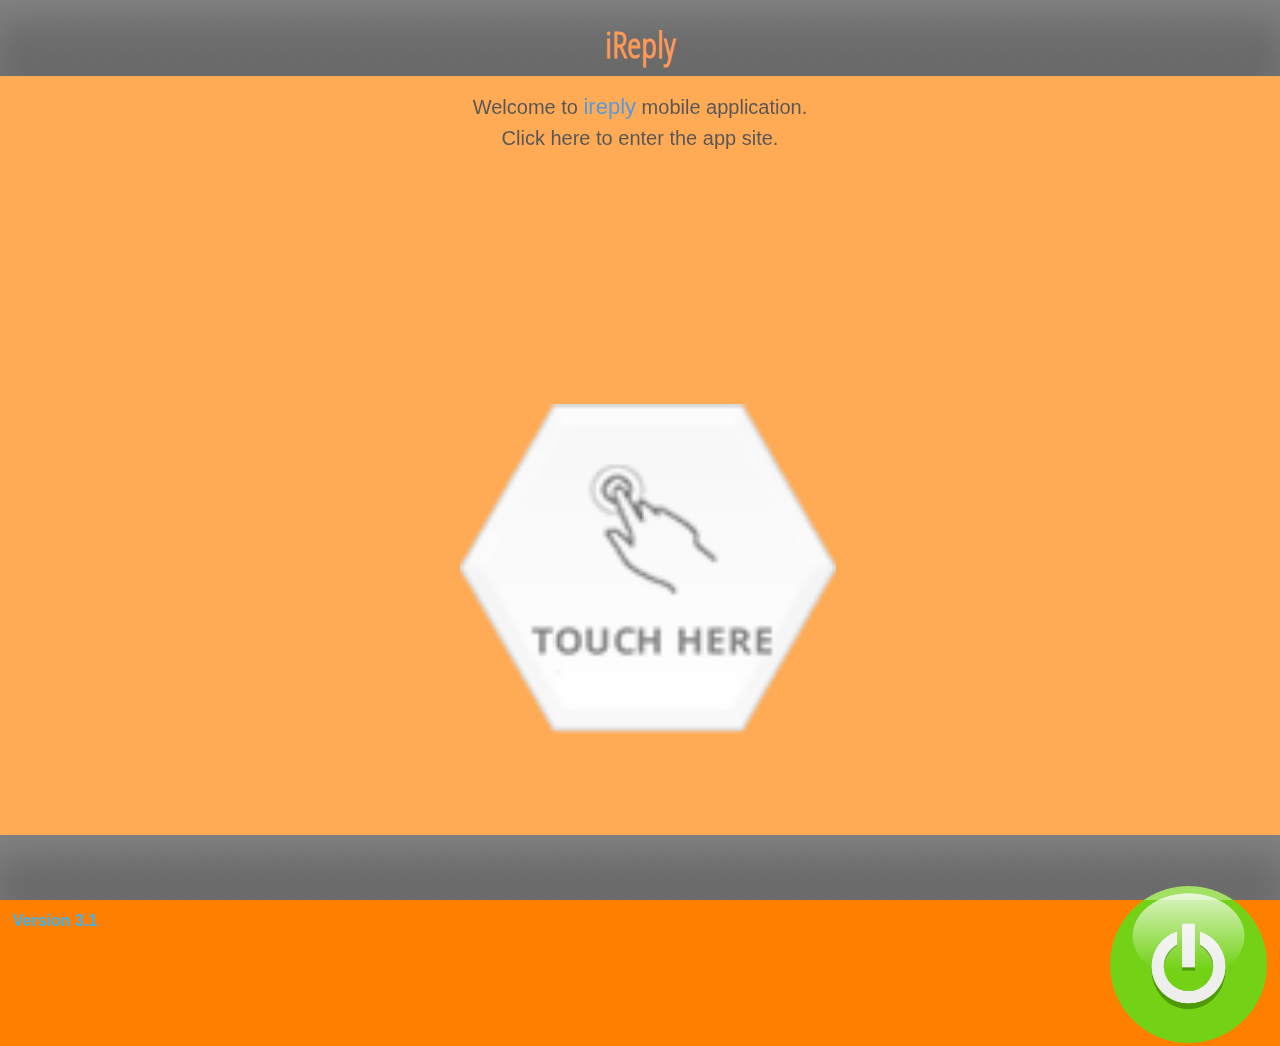
<file: examples/simple/index.htm>
<!DOCTYPE html PUBLIC "-//WAPFORUM//DTD XHTML Mobile 1.0//EN" "http://www.wapforum.org/DTD/xhtml-mobile10.dtd">
<html xmlns="http://www.w3.org/1999/xhtml" xml:lang="en" lang="en">
<head>
<meta http-equiv="Content-Type" content="text/html; charset=utf-8" />
<meta name="viewport" content="width=device-width, initial-scale=1.0, user-scalable=no, minimum-scale=1.0, maximum-scale=1.0" />
<meta name="apple-mobile-web-app-capable" content="yes" />
<meta name="apple-mobile-web-app-status-bar-style" content="black-translucent" />
<title>ireply</title>
<link href="style.css"rel="stylesheet" type="text/css" />
<script type="text/javascript" src="../../src/iscroll.js"></script>

<script type="text/javascript">

var myScroll;
function loaded() {
	myScroll = new iScroll('wrapper');
}

document.addEventListener('touchmove', function (e) { e.preventDefault(); }, false);

/* * * * * * * *
 *
 * Use this for high compatibility (iDevice + Android)
 *
 */
document.addEventListener('DOMContentLoaded', function () { setTimeout(loaded, 200); }, false);
/*
 * * * * * * * */


/* * * * * * * *
 *
 * Use this for iDevice only
 *
 */
//document.addEventListener('DOMContentLoaded', loaded, false);
/*
 * * * * * * * */


/* * * * * * * *
 *
 * Use this if nothing else works
 *
 */
//window.addEventListener('load', setTimeout(function () { loaded(); }, 200), false);
/*
 * * * * * * * */

</script>

<style type="text/css" media="all">
body,ul,li {
	padding:0;
	margin:0;
	border:0;
}

body {
	font-size:12px;
	-webkit-user-select:none;
    -webkit-text-size-adjust:none;
	font-family:helvetica;
/*	padding-bottom:44px;	/*	This prevents the scroller to lock if the user swipes down outside of the screen.
							 	NOT needed if in home screen mode and on Android. */
								background:#ff8000;
}

#header {
	width:100%;
	height:auto;
	min-height:50px;
	line-height:45px;
	 background:url(images/header.png) repeat-x ;
	 box-shadow: inset 0px 15px 30px 0px rgba(255,255,255,0.1);
	  text-align:center;
	    font-family: 'OpenSansCondensedLight';
	padding-top:2%;
	color:#FF6600;
	font-size:36px;
	font-weight:bold;
	
}

#header a {
	color:#f3f3f3;
	text-decoration:none;
	font-weight:bold;
	text-shadow:0 -1px 0 rgba(0,0,0,0.5);
}

#footer {
	width:100%;
	height:65px;
	position:absolute; z-index:2;
	
bottom:0;
padding:0;
	background:url(images/header.png) repeat-x;
	 box-shadow: inset 0px 15px 30px 0px rgba(255,255,255,0.1);
}

#footer li {
	display:block;
	float:left;
}

#footer li {
	width:50%;
	text-align:center;
}

#footer a.remove {
	border-right:1px solid #333;
}

#footer a.add {
	border-left:1px solid #6a6a6a;
}

#footer a {
	display:block;
	text-decoration:none;
	font-size:12px;
	color:#eee;
	line-height:24px;
	text-shadow:0 -1px 0 #000;
}

#footer span {
	display:block;
	font-size:30px;
	font-weight:bold;
}

#wrapper {
			/* Of course you need to specify the object height */
top:60px; bottom:48px; 
	position:absolute; z-index:1;
	width:100%;
	
	overflow:hidden;
}

#scroller {
/*	-webkit-touch-callout:none;*/
	-webkit-tap-highlight-color:rgba(0,0,0,0);

	float:left;
	width:100%;
	padding:0;

/*	-webkit-box-shadow:0 0 8px #555;	/* Don't use box shadows, they slow down drastically CSS animations */
}

#scroller ul {
	list-style:none;
	padding:0;
	margin:0;
	width:100%;
	text-align:left;
}

#scroller li {
	padding:0 10px;
	height:40px;
	line-height:40px;
	border-bottom:1px solid #ccc;
	border-top:1px solid #fff;
	background-color:#fafafa;
	font-size:14px;
}

#scroller li > a {
	display:block;
}
#myFrame {
	position:absolute;
	top:0; left:0;
}
</style>


<!-- preloader -->
<!-- Stylesheet -->
	  <link rel="stylesheet" href="css/styles.css" type="text/css" media="screen, print"/>

<style>
#preloader {
    position:absolute;
    top:0;
    left:0;
    right:0;
    bottom:0;
    background-color:#fff; /* change if the mask should have another color then white */
    z-index:999999; /* makes sure it stays on top */
}

#status {
    width:200px;
    height:200px;
    position:absolute;
    left:50%; /* centers the loading animation horizontally one the screen */
    top:50%; /* centers the loading animation vertically one the screen */
    background-image:url(img/status.gif); /* path to your loading animation */
    background-repeat:no-repeat;
    background-position:center;
    margin:-100px 0 0 -100px; /* is width and height divided by two */
}
.button3{
border:1px solid #26759E;-webkit-box-shadow: #FEFFFF 0px 1px 3px inset;-moz-box-shadow: #FEFFFF 0px 1px 3px inset; box-shadow: #FEFFFF 0px 1px 3px inset; -webkit-border-radius: 7px; -moz-border-radius: 7px;border-radius: 7px;font-size:14px;font-family:lucida sans unicode, lucida grande, sans-serif; padding: 11px 5px 11px 5px; text-shadow: 0px 1px 0 rgba(0,0,0,0.5); text-align: center; color: #FFFFFF;background-color: #60FA1E;
 background-image: -webkit-gradient(linear, left top, left bottom, color-stop(0%, #60FA1E), color-stop(100%, #174F17));
 background-image: -webkit-linear-gradient(top, #60FA1E, #174F17);
 background-image: -moz-linear-gradient(top, #60FA1E, #174F17);
 background-image: -ms-linear-gradient(top, #60FA1E, #174F17);
 background-image: -o-linear-gradient(top, #60FA1E, #174F17);
 background-image: linear-gradient(top, #60FA1E, #174F17);filter:progid:DXImageTransform.Microsoft.gradient(GradientType=0,startColorstr=#60FA1E, endColorstr=#174F17);
}
</style>
<!--End of preloader -->
 <script src="jquery-latest.js"></script>
<script>
$(document).ready(function() {
$(".touch").click(function(){
//alert("fdfgfgf");
$( ".open" ).each(function () {
$(this).delay(1000).show('slow');

       
 
});
$(this).css("display","none");
$('#test').hide();
});
});


</script>
</head>


<body>
<div id="preloader">
	<div id="status">&nbsp;</div>
</div>
<div id="header" >

iReply
</div>

<div id="wrapper">
	<div id="scroller">
			<div id="container" style=" padding-bottom:20px;">
			<div style="width:100%; height:auto; float:left; margin-top:2%;">
				<p class="text " style="text-align:center; font-size:20px; color:#000000;" id="test">
					Welcome to <span style="color:#0066CC; font-size:22px;">ireply</span> mobile application.<br/>
					Click here to enter the app site.
				</p><p style="display:none; text-align:center; font-size:20px;" class=" text open">
				Please click here to <span style="color:#0066CC; font-size:22px;">login or signup</span> <br/>for processing
				</p>
			</div>
					<div style="width:100%; float:left; text-align:center; margin-top:8%;">
									<A href="login.htm"><img src="images/login.png" border="0" class="open"   style="width:30%; height:auto; float:left; margin-left:20%;margin-top:3%; display:none;"/>&nbsp; </A>	
									<A href="signup.htm"><img src="images/signup.png" border="0" class="open"   style="width:30%; height:auto; float:left; margin-top:3%; display:none;"/>&nbsp; </A>	
									<A href="respondsability.htm"><img src="images/about1.png" border="0" class="open"  style="width:30%; height:auto; float:left; margin-left:35%; margin-top:0%; display:none;"/>&nbsp; </A>		
<img src="images/touch.png" border="0" class="touch"   style="width:30%; height:auto;  margin-top:10%;"/>&nbsp; 
		
						</div>
					
					
						
			</div>
			<div style="width:100%; height:100px;  float:left;">
			</div>
			</div>
			</div>
			
			
			<div id="footer">

					<div style="width:49%;  padding-top:6%; padding-left:1%; float:left; font-weight:bold; font-family:Arial, Helvetica, sans-serif; font-size:16px; color:#36B4F8;">
						Version 3.1
					</div>	
					<div style="width:49%; height:auto; padding-top:4%; float:left; padding-right:1%; text-align:right;">
						<img src="images/stop.png" style="width:25%;height:auto;" />
					</div>
						

			</div>


<!-- jQuery Plugin -->


<!-- Preloader -->
<script type="text/javascript">
	//<![CDATA[
		$(window).load(function() { // makes sure the whole site is loaded
			$("#status").fadeOut(); // will first fade out the loading animation
			$("#preloader").delay(350).fadeOut("slow"); // will fade out the white DIV that covers the website.
		})
	//]]>
</script> 
</body>
</html>
</file>
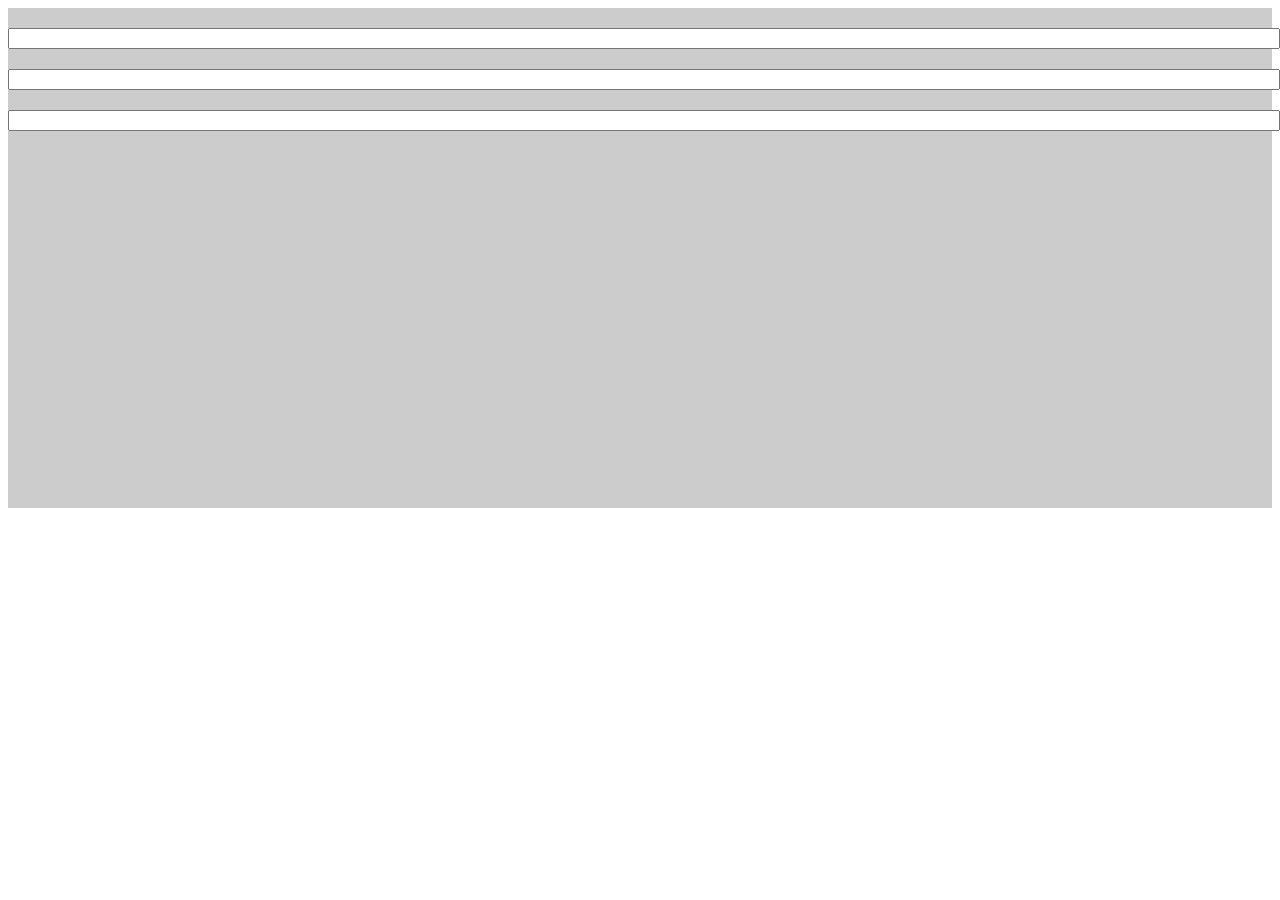
<file: examples/test.html>
<!DOCTYPE html PUBLIC "-//W3C//DTD XHTML 1.0 Transitional//EN" "http://www.w3.org/TR/xhtml1/DTD/xhtml1-transitional.dtd">
<html xmlns="http://www.w3.org/1999/xhtml">
<head>
<meta http-equiv="Content-Type" content="text/html; charset=iso-8859-1" />
<title>Untitled Document</title>
</head>

<body>
			<div style="width:100%; height:500px; float:left; background:#CCCCCC;">
						<form style="width:100%; height:500px; float:left;">
									<input type="text" style="margin-top:20px; width:100%;" />
									<br />
									<input type="text" style="margin-top:20px; width:100%;" />
									<br />
									<input type="text" style="margin-top:20px; width:100%;" />
									<br />
						</form>
			</div>
</body>
</html>
</file>
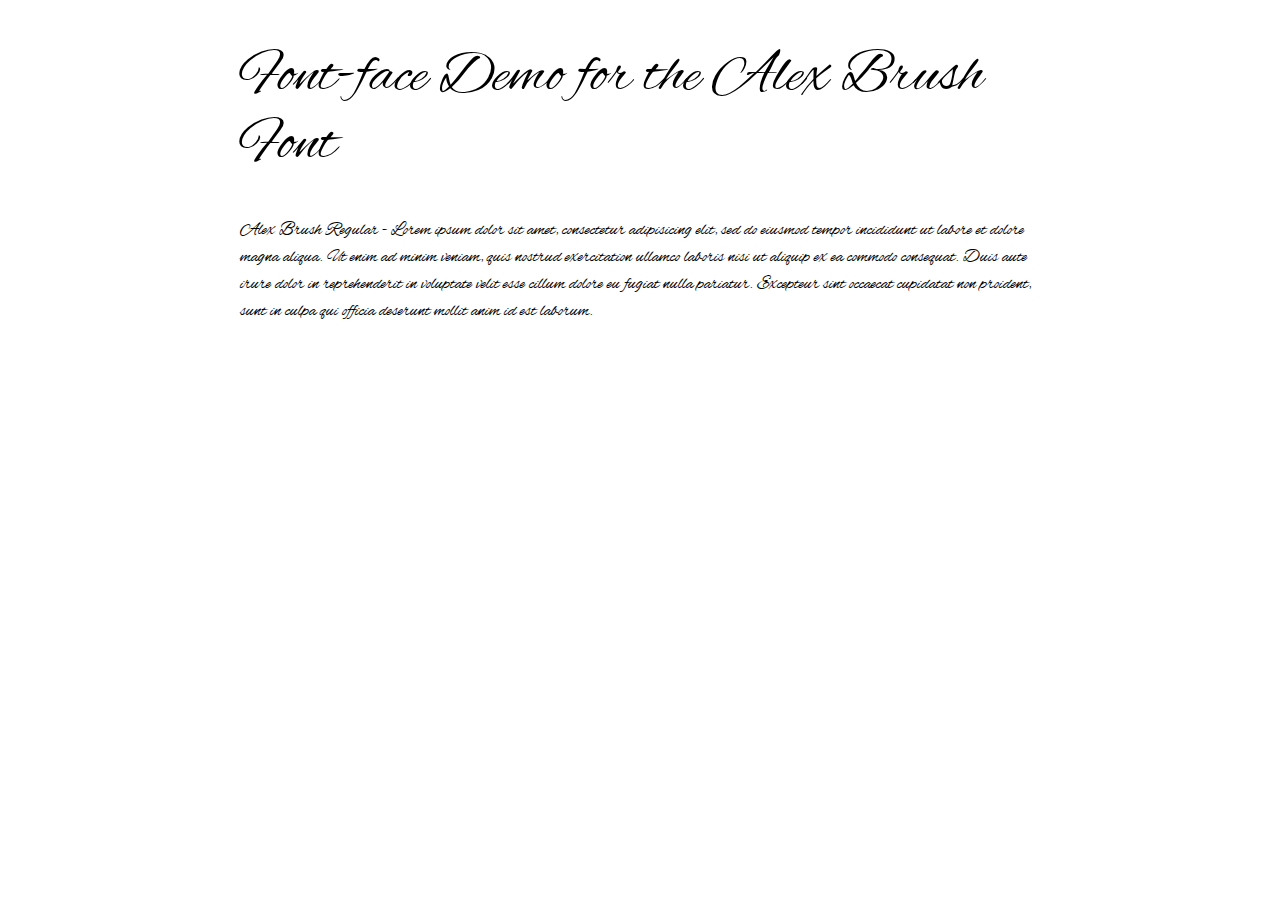
<file: examples/simple/demo.html>
<!DOCTYPE html PUBLIC "-//W3C//DTD XHTML 1.0 Strict//EN"
	"http://www.w3.org/TR/xhtml1/DTD/xhtml1-strict.dtd">

<html xmlns="http://www.w3.org/1999/xhtml" xml:lang="en" lang="en">
<head>
	<meta http-equiv="Content-Type" content="text/html; charset=utf-8"/>

	<title>Font Face Demo</title>
	<link rel="stylesheet" href="stylesheet.css" type="text/css" charset="utf-8">
	<style type="text/css" media="screen">
		h1.fontface {font: 60px/68px 'AlexBrushRegular', Arial, sans-serif;letter-spacing: 0;}

		p.style1 {font: 18px/27px 'AlexBrushRegular', Arial, sans-serif;}
		
		#container {
			width: 800px;
			margin-left: auto;
			margin-right: auto;
		}
	</style>
</head>

<body>
	<div id="container">
		<h1 class="fontface">Font-face Demo for the Alex Brush Font</h1>
	
	 

	<p class="style1">Alex Brush Regular - Lorem ipsum dolor sit amet, consectetur adipisicing elit, sed do eiusmod tempor incididunt ut labore et dolore magna aliqua. Ut enim ad minim veniam, quis nostrud exercitation ullamco laboris nisi ut aliquip ex ea commodo consequat. Duis aute irure dolor in reprehenderit in voluptate velit esse cillum dolore eu fugiat nulla pariatur. Excepteur sint occaecat cupidatat non proident, sunt in culpa qui officia deserunt mollit anim id est laborum.</p>

		</div>
</body>
</html>
</file>
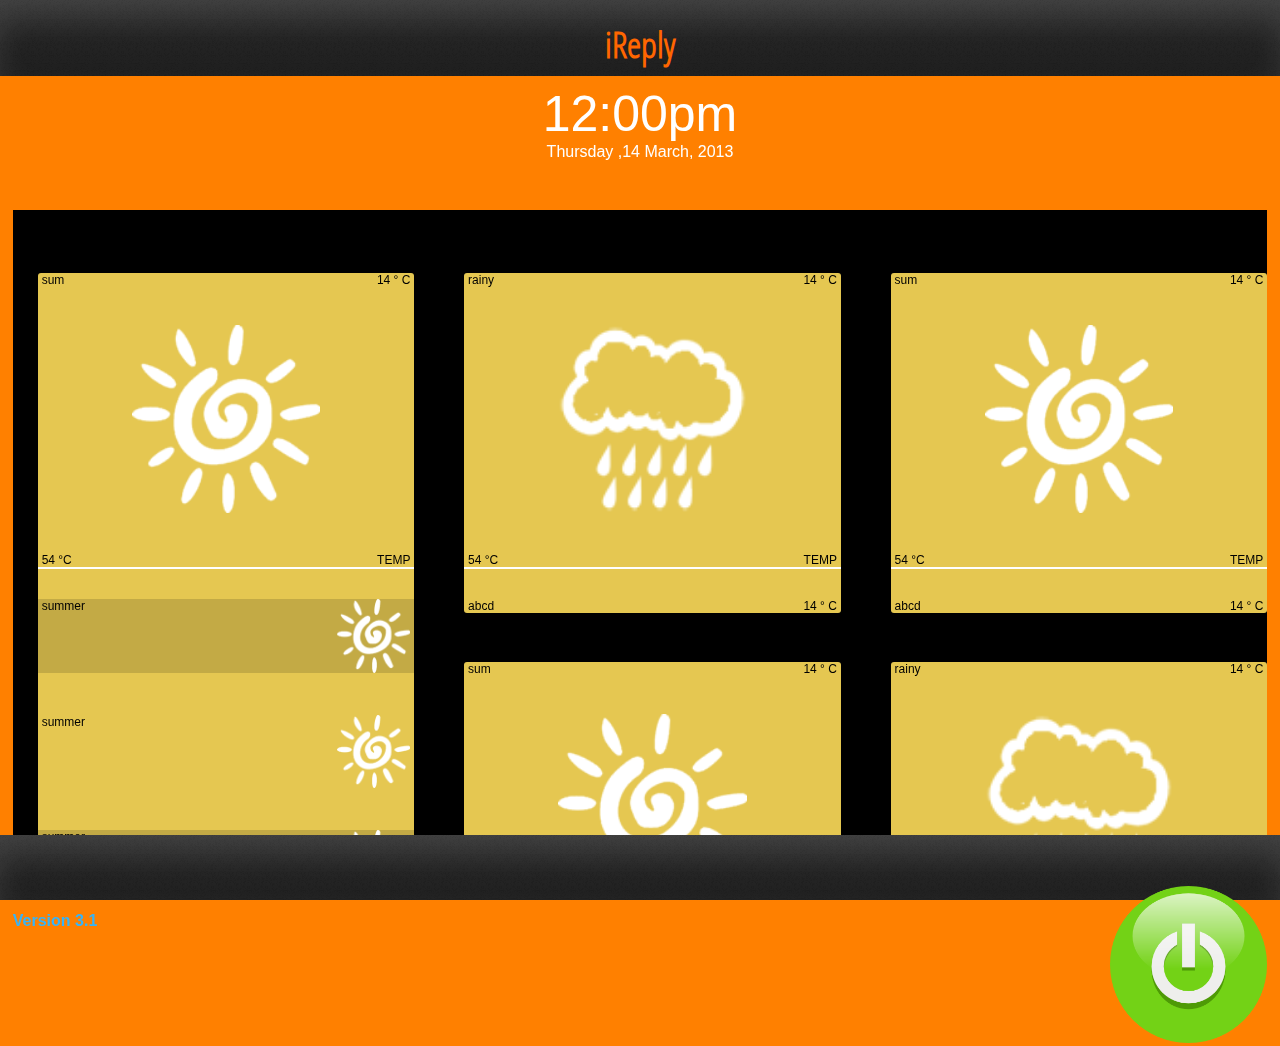
<file: examples/simple/final.htm>
<!DOCTYPE html PUBLIC "-//WAPFORUM//DTD XHTML Mobile 1.0//EN" "http://www.wapforum.org/DTD/xhtml-mobile10.dtd">
<html xmlns="http://www.w3.org/1999/xhtml" xml:lang="en" lang="en">
<head>
<meta http-equiv="Content-Type" content="text/html; charset=utf-8" />
<meta name="viewport" content="width=device-width, initial-scale=1.0, user-scalable=no, minimum-scale=1.0, maximum-scale=1.0" />
<meta name="apple-mobile-web-app-capable" content="yes" />
<meta name="apple-mobile-web-app-status-bar-style" content="black-translucent" />
<title>iReply</title>
<link href="style.css"rel="stylesheet" type="text/css" />
<script type="text/javascript" src="../../src/iscroll.js"></script>

<script type="text/javascript">

var myScroll;
function loaded() {
	myScroll = new iScroll('wrapper');
}

document.addEventListener('touchmove', function (e) { e.preventDefault(); }, false);

/* * * * * * * *
 *
 * Use this for high compatibility (iDevice + Android)
 *
 */
document.addEventListener('DOMContentLoaded', function () { setTimeout(loaded, 200); }, false);
/*
 * * * * * * * */


/* * * * * * * *
 *
 * Use this for iDevice only
 *
 */
//document.addEventListener('DOMContentLoaded', loaded, false);
/*
 * * * * * * * */


/* * * * * * * *
 *
 * Use this if nothing else works
 *
 */
//window.addEventListener('load', setTimeout(function () { loaded(); }, 200), false);
/*
 * * * * * * * */

</script>

<style type="text/css" media="all">
body,ul,li {
	padding:0;
	margin:0;
	border:0;
}

body {
	font-size:12px;
	-webkit-user-select:none;
    -webkit-text-size-adjust:none;
	font-family:helvetica;
/*	padding-bottom:44px;	/*	This prevents the scroller to lock if the user swipes down outside of the screen.
							 	NOT needed if in home screen mode and on Android. */
			background:#ff8000;					
}

#header {
	width:100%;
	height:auto;
	min-height:50px;
	line-height:45px;
	 background:url(images/header.png) repeat-x ;
	 box-shadow: inset 0px 15px 30px 0px rgba(255,255,255,0.1);
	  text-align:center;
	    font-family: 'OpenSansCondensedLight';
	padding-top:2%;
	color:#FF6600;
	font-size:36px;
	font-weight:bold;
	
}

#header a {
	color:#f3f3f3;
	text-decoration:none;
	font-weight:bold;
	text-shadow:0 -1px 0 rgba(0,0,0,0.5);
}

#footer {
	width:100%;
	height:65px;
	position:absolute; z-index:2;
	
bottom:0;
padding:0;
	background:url(images/header.png) repeat-x;
	 box-shadow: inset 0px 15px 30px 0px rgba(255,255,255,0.1);
}

#footer li {
	display:block;
	float:left;
}

#footer li {
	width:50%;
	text-align:center;
}

#footer a.remove {
	border-right:1px solid #333;
}

#footer a.add {
	border-left:1px solid #6a6a6a;
}

#footer a {
	display:block;
	text-decoration:none;
	font-size:12px;
	color:#eee;
	line-height:24px;
	text-shadow:0 -1px 0 #000;
}

#footer span {
	display:block;
	font-size:30px;
	font-weight:bold;
}

#wrapper {
			/* Of course you need to specify the object height */
top:60px; bottom:48px; 
	position:absolute; z-index:1;
	width:100%;
	
	overflow:hidden;
}

#scroller {
/*	-webkit-touch-callout:none;*/
	-webkit-tap-highlight-color:rgba(0,0,0,0);

	float:left;
	width:100%;
	padding:0;

/*	-webkit-box-shadow:0 0 8px #555;	/* Don't use box shadows, they slow down drastically CSS animations */
}

#scroller ul {
	list-style:none;
	padding:0;
	margin:0;
	width:100%;
	text-align:left;
}

#scroller li {
	padding:0 10px;
	height:40px;
	line-height:40px;
	border-bottom:1px solid #ccc;
	border-top:1px solid #fff;
	background-color:#fafafa;
	font-size:14px;
}

#scroller li > a {
	display:block;
}
#myFrame {
	position:absolute;
	top:0; left:0;
}
</style>




<style>
#preloader {
    position:absolute;
    top:0;
    left:0;
    right:0;
    bottom:0;
    background-color:#fff; /* change if the mask should have another color then white */
    z-index:999999; /* makes sure it stays on top */
}

#status {
    width:200px;
    height:200px;
    position:absolute;
    left:50%; /* centers the loading animation horizontally one the screen */
    top:50%; /* centers the loading animation vertically one the screen */
    background-image:url(img/status.gif); /* path to your loading animation */
    background-repeat:no-repeat;
    background-position:center;
    margin:-100px 0 0 -100px; /* is width and height divided by two */
}
.button3{
border:1px solid #26759E;-webkit-box-shadow: #FEFFFF 0px 1px 3px inset;-moz-box-shadow: #FEFFFF 0px 1px 3px inset; box-shadow: #FEFFFF 0px 1px 3px inset; -webkit-border-radius: 7px; -moz-border-radius: 7px;border-radius: 7px;font-size:14px;font-family:lucida sans unicode, lucida grande, sans-serif; padding: 11px 5px 11px 5px; text-shadow: 0px 1px 0 rgba(0,0,0,0.5); text-align:center; color: #FFFFFF;background-color: #60FA1E;
 background-image: -webkit-gradient(linear, left top, left bottom, color-stop(0%, #60FA1E), color-stop(100%, #174F17));
 background-image: -webkit-linear-gradient(top, #60FA1E, #174F17);
 background-image: -moz-linear-gradient(top, #60FA1E, #174F17);
 background-image: -ms-linear-gradient(top, #60FA1E, #174F17);
 background-image: -o-linear-gradient(top, #60FA1E, #174F17);
 background-image: linear-gradient(top, #60FA1E, #174F17);filter:progid:DXImageTransform.Microsoft.gradient(GradientType=0,startColorstr=#60FA1E, endColorstr=#174F17);
}
h9{

font-family:Arial, Helvetica, sans-serif;
font-size:16px;
color:#FFFFFF;
text-align:center;
}
 table{
 border-collapse:collapse;
 }
 tr td{
 border-bottom:1px dotted #CCCCCC;
 border-collapse:collapse;
 height:40px;
 }
 .button_example{
 width:100%;
 height:auto;
 
border:2px solid #536792; 
-webkit-border-radius:3px; 
-moz-border-radius:5px; 
border-radius:5px; 
font-family:arial, helvetica, sans-serif;  
padding:1%; 
padding-bottom:7%;
padding-top:6%;
text-shadow: -1px -1px 0 rgba(0,0,0,0.3);
font-weight:bold;
 text-align:center;
  color:#FFFFFF; 
  background-color:#000000;
 background-image:-webkit-gradient(linear, left top, left bottom, from(#cccccc), to(#000000));
 background-image:-webkit-linear-gradient(top, #cccccc, #000000);
 background-image:-moz-linear-gradient(top, #cccccc, #000000);
 background-image:-ms-linear-gradient(top, #cccccc, #000000);
 background-image:-o-linear-gradient(top, #cccccc, #000000);
 background-image:linear-gradient(to bottom, #cccccc, #000000);
 filter:progid:DXImageTransform.Microsoft.gradient(GradientType=0,startColorstr=#cccccc, endColorstr=#000000);
}

.block{
width:100%;
height:auto;
float:left;
background:#e5c751;
font-family:Arial, Helvetica, sans-serif;
 font-size:12px;
 color:#000000;
 border-radius:3px;
 -moz-border-radius:3px;
}
.block:hover{
background:#2999b7;
}
</style>

 <script src="jquery-latest.js"></script>
<script>
$(document).ready(function() {
$(".touch").click(function(){
//alert("fdfgfgf");
$( ".open" ).each(function () {
$(this).delay(1000).show('slow');

       
 
});
$(this).css("display","none");
$('#test').hide();
});
});


</script>
</head>



<body>

<div id="header" >

iReply<br />

					
</div>

<div id="wrapper">
	<div id="scroller">
		<div id="container" style=" padding-bottom:20px;">
			
			<div style="width:100%; height:100px; float:left; margin-top:2%;  text-align:center;">
				<span style="font-size:50px;color:#FFFFFF;">12:00pm</span><br />
				<h9>Thursday ,14 March, 2013</h9>
			</div>
				
				
				<div style="width:100%;height:auto;float:left;background:#000000; margin-top:2%; padding-top:5%; padding-bottom:5%;">
					<div style="width:30%;height:auto;float:left;background:#e5c751; margin-left:2%;  border-radius:3px;-moz-border-radius:3px;  ">
						<div style="width:98%;height:auto;float:left; padding-left:1%; padding-right:1%; font-family:Arial, Helvetica, sans-serif; font-size:12px;color:#000000;">sum
							<span style="float:right;">14 &deg; C
							</span>
						</div>
						
							<div style="width:100%;height:auto;float:left;margin-top:10%; text-align:center;">
								<img src="images/sun.png" style="width:50%; height:auto;" />
							</div>
							
						<div style="width:98%;height:auto;float:left;  padding-left:1%; padding-right:1%;font-family:Arial, Helvetica, sans-serif; font-size:12px;color:#000000;margin-top:10%; border-bottom:2px solid #FFFFFF;">54 &deg;C
							<span style="float:right;font-size:16;">TEMP
							</span>
						</div>
						
							
						
						<div style="width:98%;height:auto;float:left;  padding-left:1%; padding-right:1%;background:#c3aa45;cofont-family:Arial, Helvetica, sans-serif; font-size:12px;color:#000000;margin-top:8%;">summer
							<img src="images/sun.png" style="width:20%;height:auto;float:right;" />
						</div>
						
						
						<div style="width:98%;height:auto;float:left;  padding-left:1%; padding-right:1%; font-family:Arial, Helvetica, sans-serif; font-size:12px;color:#000000;margin-top:8%; padding-top:3%; padding-bottom:3%;">summer
							<img src="images/sun.png" style="width:20%;height:auto;float:right;" />
						</div>
						
						<div style="width:98%;height:auto;float:left;  padding-left:1%; padding-right:1%; background:#c3aa45;cofont-family:Arial, Helvetica, sans-serif; font-size:12px;color:#000000;margin-top:8%;  ">summer
							<img src="images/sun.png" style="width:20%;height:auto;float:right;" />
						</div>
						
						
						<div style="width:98%;height:auto;float:left;  padding-left:1%; padding-right:1%;font-family:Arial, Helvetica, sans-serif; font-size:12px;color:#000000;margin-top:8%; padding-top:3%; padding-bottom:3%;">summer
							<img src="images/sun.png" style="width:20%;height:auto;float:right;" />
						</div>
							
							
						<div style="width:98%;height:auto;float:left;  padding-left:1%; padding-right:1%;font-family:Arial, Helvetica, sans-serif; font-size:12px;color:#000000;margin-top:10%;border-bottom:2px solid #FFFFFF;">54 &deg;C
							<span style="float:right;font-size:16;">TEMP
							</span>
						</div>
						
						
						<div style="width:98%;height:auto;float:left;  padding-left:1%; padding-right:1%; margin-top:8%;font-family:Arial, Helvetica, sans-serif; font-size:12px;color:#000000;  ">abcd
							
								<span style="float:right;">14 &deg; C
								</span>
								
						</div>
							
					</div>
					
							
				<div style="width:30%;height:auto;float:left; margin-left:4%; ">
				
					<div class="block">
						<div style="width:98%;height:auto;float:left;  padding-left:1%; padding-right:1%;">rainy
							<span style="float:right;">14 &deg; C
							</span>
						</div>
						
							<div style="width:100%;height:auto;float:left;margin-top:10%; text-align:center;">
								<img src="images/cloud.png" style="width:50%;height:auto;" />
							</div>
							
						<div style="width:98%;height:auto;float:left;  padding-left:1%; padding-right:1%;margin-top:10%;border-bottom:2px solid #FFFFFF;">54 &deg;C
							<span style="float:right;font-size:16;">TEMP
							</span>
						</div>
						
						<div style="width:98%;height:auto;float:left;  padding-left:1%; padding-right:1%;margin-top:8%;">abcd
							
								<span style="float:right;">14 &deg; C
								</span>
								
						</div>
					</div>
					
					<div class="block" style="margin-top:13%; ">
						<div style="width:98%;height:auto;float:left;  padding-left:1%; padding-right:1%;">sum
							<span style="float:right;">14 &deg; C
							</span>
						</div>
						
							<div style="width:100%;height:auto;float:left;margin-top:10%; text-align:center;">
								<img src="images/sun.png" style="width:50%;height:auto;" />
							</div>
							
						<div style="width:98%;height:auto;float:left;  padding-left:1%; padding-right:1%;margin-top:10%;border-bottom:2px solid #FFFFFF;">54 &deg;C
							<span style="float:right;font-size:16;">TEMP
							</span>
						</div>
						
							<div style="width:98%;height:auto;float:left;  padding-left:1%; padding-right:1%; margin-top:8%;">abcd
							
								<span style="float:right;">14 &deg; C
								</span>
								
							</div>
					</div>
				</div>
					
					
					
					
					
					
					
					<div style="width:30%;height:auto;float:left; margin-left:4%; ">
				
					<div class="block">
						<div style="width:98%;height:auto;float:left;  padding-left:1%; padding-right:1%;">sum
							<span style="float:right;">14 &deg; C
							</span>
						</div>
						
							<div style="width:100%;height:auto;float:left;margin-top:10%; text-align:center;">
								<img src="images/sun.png" style="width:50%;height:auto;" />
							</div>
							
						<div style="width:98%;height:auto;float:left;  padding-left:1%; padding-right:1%; margin-top:10%;border-bottom:2px solid #FFFFFF;">54 &deg;C
							<span style="float:right;font-size:16;">TEMP
							</span>
						</div>
						
						<div style="width:98%;height:auto;float:left;  padding-left:1%; padding-right:1%; margin-top:8%;">abcd
							
								<span style="float:right;">14 &deg; C
								</span>
								
						</div>
					</div>
					
					<div class="block" style="margin-top:13%; ">
						<div style="width:98%;height:auto;float:left;  padding-left:1%; padding-right:1%;">rainy
							<span style="float:right;">14 &deg; C
							</span>
						</div>
						
							<div style="width:100%;height:auto;float:left;margin-top:10%; text-align:center;">
								<img src="images/cloud.png" style="width:50%;height:auto;" />
							</div>
							
						<div style="width:98%;height:auto;float:left;  padding-left:1%; padding-right:1%; margin-top:10%;border-bottom:2px solid #FFFFFF;">54 &deg;C
							<span style="float:right;font-size:16;">TEMP
							</span>
						</div>
						
							<div style="width:98%;height:auto;float:left;  padding-left:1%; padding-right:1%;margin-top:8%;">abcd
							
								<span style="float:right;">14 &deg; C
								</span>
								
							</div>
					</div>
				</div>
					
					
					
					
					
					
					
				</div>
				
				
				<div style="width:60%;height:auto; float:left; margin-left:20%; margin-top:5%; ">
					<input type="button" class="button_example" value="Emergency Call" />
				</div>
				
				
				
						
					
				
					
						
		</div>
			<div style="width:100%; height:100px;  float:left;">
			</div>
  </div>
</div>

			
			
			<div id="footer">

					<div style="width:49%;  padding-top:6%; padding-left:1%; float:left; font-weight:bold; font-family:Arial, Helvetica, sans-serif; font-size:16px; color:#36B4F8;">
						Version 3.1
					</div>	
					<div style="width:49%; height:auto; padding-top:4%; float:left; padding-right:1%; text-align:right;">
						<img src="images/stop.png" style="width:25%;height:auto;" />
					</div>
						

			</div>


<!-- jQuery Plugin -->


<!-- Preloader -->
<script type="text/javascript">
	//<![CDATA[
		$(window).load(function() { // makes sure the whole site is loaded
			$("#status").fadeOut(); // will first fade out the loading animation
			$("#preloader").delay(350).fadeOut("slow"); // will fade out the white DIV that covers the website.
		})
	//]]>
</script> 
</body>
</html>
</file>
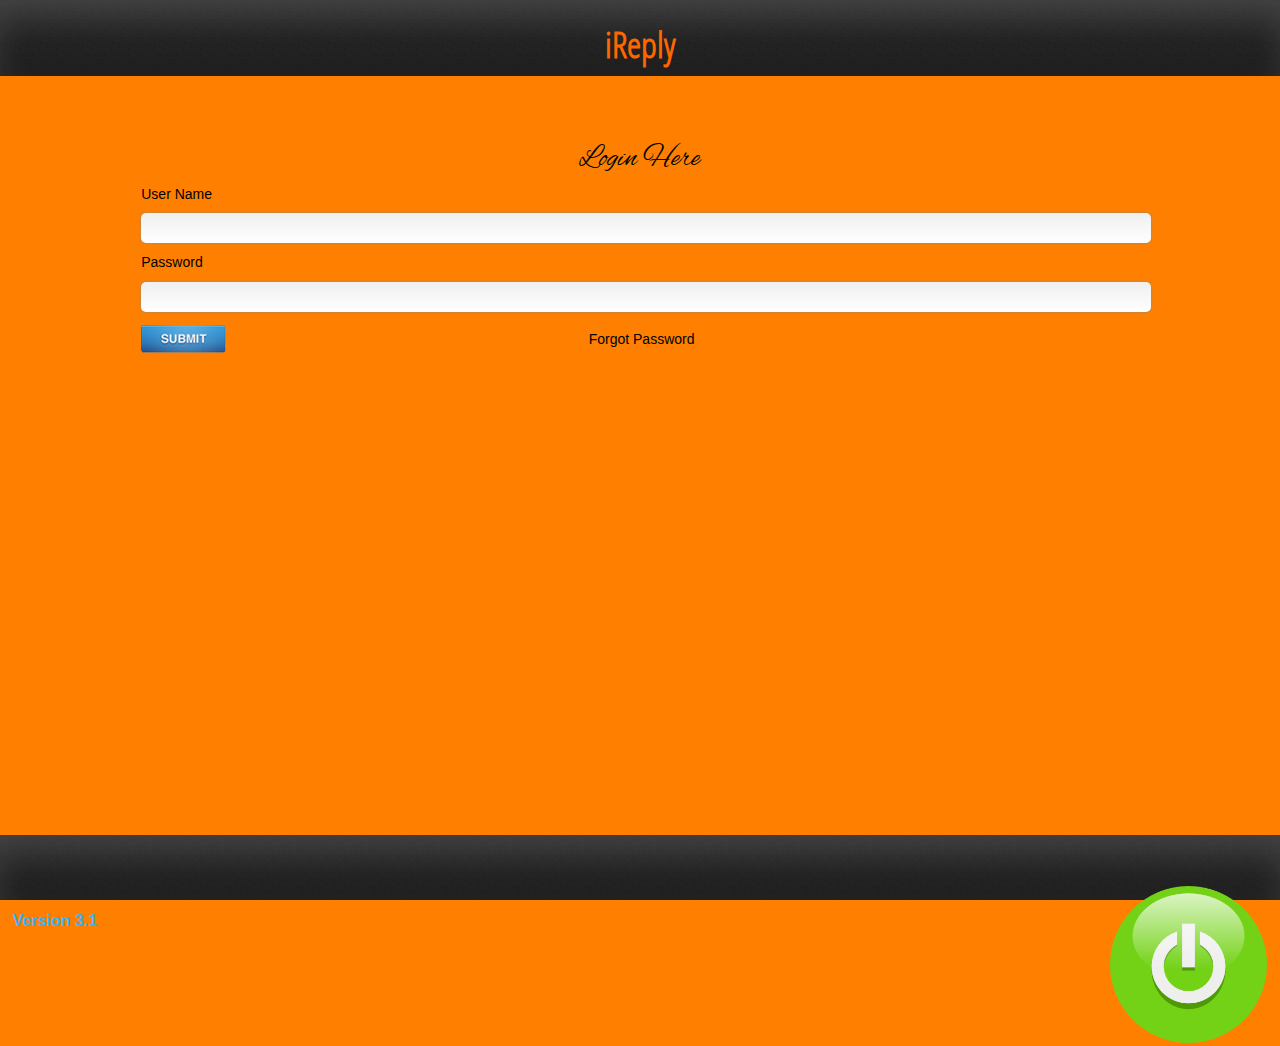
<file: examples/simple/login.htm>
<!DOCTYPE html PUBLIC "-//WAPFORUM//DTD XHTML Mobile 1.0//EN" "http://www.wapforum.org/DTD/xhtml-mobile10.dtd">
<html xmlns="http://www.w3.org/1999/xhtml" xml:lang="en" lang="en">
<head>
<meta http-equiv="Content-Type" content="text/html; charset=utf-8" />
<meta name="viewport" content="width=device-width, initial-scale=1.0, user-scalable=no, minimum-scale=1.0, maximum-scale=1.0" />
<meta name="apple-mobile-web-app-capable" content="yes" />
<meta name="apple-mobile-web-app-status-bar-style" content="black-translucent" />
<title>iReply</title>
<link href="style.css"rel="stylesheet" type="text/css" />
<script type="text/javascript" src="../../src/iscroll.js"></script>

<script type="text/javascript">

var myScroll;
function loaded() {
	myScroll = new iScroll('wrapper', {
		useTransform: false,
		onBeforeScrollStart: function (e) {
			var target = e.target;
			while (target.nodeType != 1) target = target.parentNode;

			if (target.tagName != 'SELECT' && target.tagName != 'INPUT' && target.tagName != 'TEXTAREA')
				e.preventDefault();
		}
	});
}

document.addEventListener('touchmove', function (e) { e.preventDefault(); }, false);
document.addEventListener('DOMContentLoaded', loaded, false);

</script>
<style type="text/css" media="all">
body,ul,li {
	padding:0;
	margin:0;
	border:0;
}

body {
	font-size:12px;
	-webkit-user-select:none;
    -webkit-text-size-adjust:none;
	font-family:helvetica;
/*	padding-bottom:44px;	/*	This prevents the scroller to lock if the user swipes down outside of the screen.
							 	NOT needed if in home screen mode and on Android. */
								background:#ff8000;
}

#header {
	width:100%;
	height:auto;
	min-height:50px;
	line-height:45px;
	 background:url(images/header.png) repeat-x ;
	 box-shadow: inset 0px 15px 30px 0px rgba(255,255,255,0.1);
	  text-align:center;
	    font-family: 'OpenSansCondensedLight';
	padding-top:2%;
	color:#FF6600;
	font-size:36px;
	font-weight:bold;
	
}

#header a {
	color:#f3f3f3;
	text-decoration:none;
	font-weight:bold;
	text-shadow:0 -1px 0 rgba(0,0,0,0.5);
}

#footer {
	width:100%;
	height:65px;
	position:absolute; z-index:2;
	
bottom:0;
padding:0;
	background:url(images/header.png) repeat-x;
	 box-shadow: inset 0px 15px 30px 0px rgba(255,255,255,0.1);
}

#footer li {
	display:block;
	float:left;
}

#footer li {
	width:50%;
	text-align:center;
}

#footer a.remove {
	border-right:1px solid #333;
}

#footer a.add {
	border-left:1px solid #6a6a6a;
}

#footer a {
	display:block;
	text-decoration:none;
	font-size:12px;
	color:#eee;
	line-height:24px;
	text-shadow:0 -1px 0 #000;
}

#footer span {
	display:block;
	font-size:30px;
	font-weight:bold;
}

#wrapper {
			/* Of course you need to specify the object height */
top:60px; bottom:48px; 
	position:absolute; z-index:1;
	width:100%;
	
	overflow:hidden;
}

#scroller {
/*	-webkit-touch-callout:none;*/
	-webkit-tap-highlight-color:rgba(0,0,0,0);

	float:left;
	width:100%;
	padding:0;

/*	-webkit-box-shadow:0 0 8px #555;	/* Don't use box shadows, they slow down drastically CSS animations */
}

#scroller ul {
	list-style:none;
	padding:0;
	margin:0;
	width:100%;
	text-align:left;
}

#scroller li {
	padding:0 10px;
	height:40px;
	line-height:40px;
	border-bottom:1px solid #ccc;
	border-top:1px solid #fff;
	background-color:#fafafa;
	font-size:14px;
}

#scroller li > a {
	display:block;
}
#myFrame {
	position:absolute;
	top:0; left:0;
}
</style>



<style>
.button3{
border:1px solid #26759E;-webkit-box-shadow: #FEFFFF 0px 1px 3px inset;-moz-box-shadow: #FEFFFF 0px 1px 3px inset; box-shadow: #FEFFFF 0px 1px 3px inset; -webkit-border-radius: 7px; -moz-border-radius: 7px;border-radius: 7px;font-size:14px;font-family:lucida sans unicode, lucida grande, sans-serif; padding: 11px 5px 11px 5px; text-shadow: 0px 1px 0 rgba(0,0,0,0.5); text-align: center; color: #FFFFFF;background-color: #60FA1E;
 background-image: -webkit-gradient(linear, left top, left bottom, color-stop(0%, #60FA1E), color-stop(100%, #174F17));
 background-image: -webkit-linear-gradient(top, #60FA1E, #174F17);
 background-image: -moz-linear-gradient(top, #60FA1E, #174F17);
 background-image: -ms-linear-gradient(top, #60FA1E, #174F17);
 background-image: -o-linear-gradient(top, #60FA1E, #174F17);
 background-image: linear-gradient(top, #60FA1E, #174F17);filter:progid:DXImageTransform.Microsoft.gradient(GradientType=0,startColorstr=#60FA1E, endColorstr=#174F17);
}
.textbox1{
width:100%; 
height:28px;
border-radius:5px; -moz-border-radius:5px;
-moz-box-shadow: 0 0 3px #888; 
-webkit-box-shadow: 0 0 3px #888;
box-shadow: 0 0 3px #888; 
padding-left:1%;
color:#666666;
border:none;
background: -webkit-gradient(linear, 0% 0%, 0% 5%, from(#efefef), to(#ffffff)); /* Safari 5.1, Chrome 10+ */
background: -webkit-linear-gradient(top, #efefef, #ffffff); /* Firefox 3.6+ */ 
background: -moz-linear-gradient(top, #efefef, #ffffff); /* IE 10 */ 
background: -ms-linear-gradient(top, #efefef, #ffffff); /* Opera 11.10+ */
background: -o-linear-gradient(top, #efefef, #ffffff);
}
</style>

       
 

</head>


<body>

<div id="header" >

iReply
</div>

<div id="wrapper">
	<div id="scroller">
			<div id="container" style=" padding-bottom:20px;">
			<div style="width:100%; height:auto; float:left; margin-top:6%;">
				<h3 style="color:#000000;"> Login Here</h3>
				<table style="width:80%; height:180px; color:#000000; font-family:Arial, Helvetica, sans-serif; font-size:14px;" align="center">
					<tr>
						<td colspan="2">User Name</td>
					</tr>
					<tr>
						<td colspan="2"><input type="text" name="name"  class="textbox1"/></td>
					</tr>
					<tr>
						<td colspan="2">Password</td>
					</tr>
					<tr>
						<td colspan="2"><input type="text" name="name"  class="textbox1"/></td>
					</tr>
					<tr>
						<td ><input type="submit" name="submit" value="" style="background:url(images/submit1.png); width:85px; height:28px; border:none;" /></td>
						<td style="color:#000000;">Forgot Password</td>
					</tr>
					
					
				</table>
			</div>
					<div style="width:100%; float:left; text-align:center; margin-top:8%;">
									
		
						</div>
					
					
						
			</div>
			</div>
			</div>
			
			
			<div id="footer">

					<div style="width:49%;  padding-top:6%; padding-left:1%; float:left; font-weight:bold; font-family:Arial, Helvetica, sans-serif; font-size:16px; color:#36B4F8;">
						Version 3.1
					</div>	
					<div style="width:49%; height:auto; padding-top:4%; float:left; padding-right:1%; text-align:right;">
						<img src="images/stop.png" style="width:25%;height:auto;" />
					</div>
						

			</div>
<!-- jQuery Plugin -->


<!-- Preloader -->
<script type="text/javascript">
	//<![CDATA[
		$(window).load(function() { // makes sure the whole site is loaded
			$("#status").fadeOut(); // will first fade out the loading animation
			$("#preloader").delay(350).fadeOut("slow"); // will fade out the white DIV that covers the website.
		})
	//]]>
</script> 
</body>
</html>
</file>
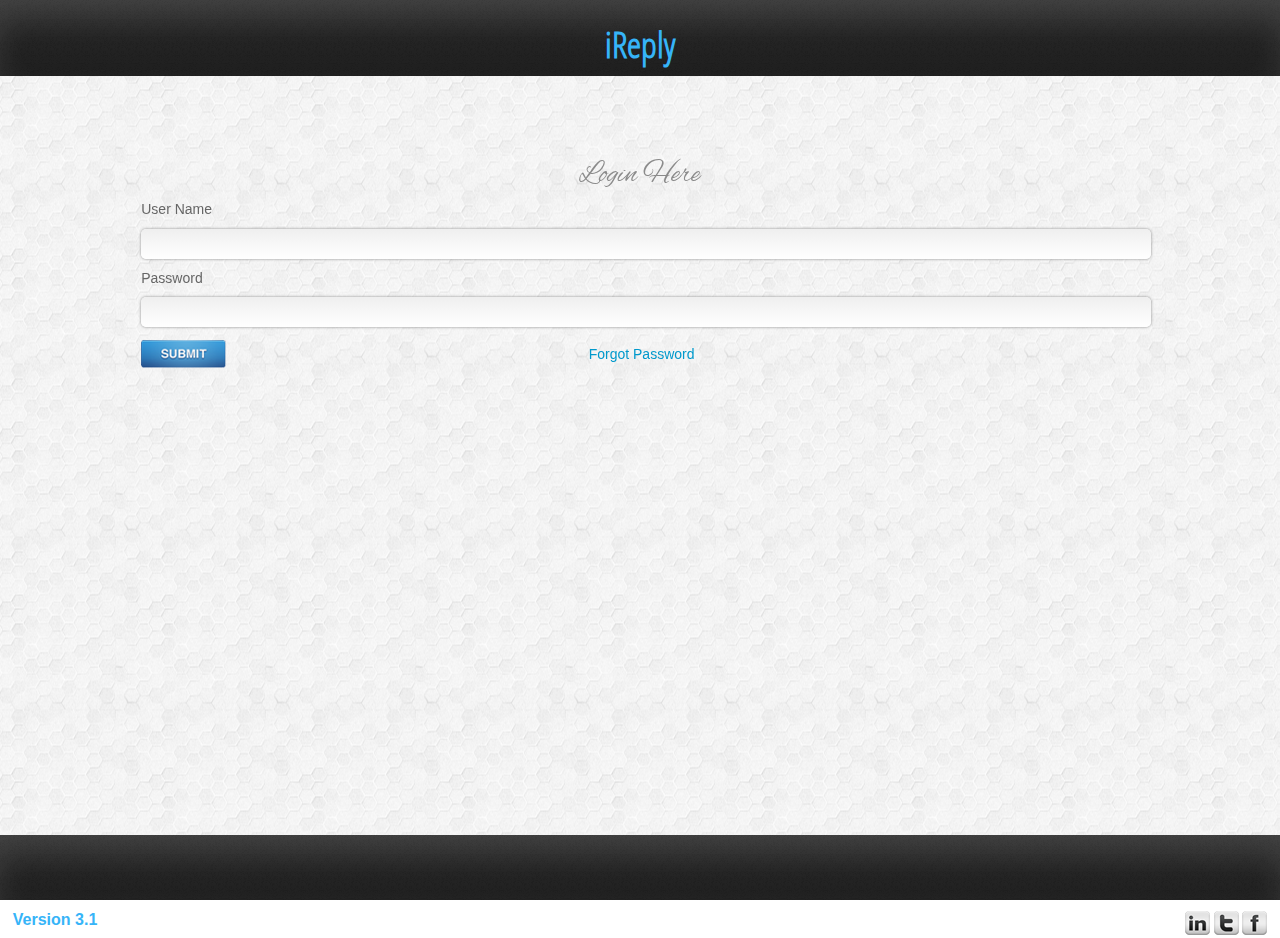
<file: examples/simple/login1.htm>
<!DOCTYPE html PUBLIC "-//WAPFORUM//DTD XHTML Mobile 1.0//EN" "http://www.wapforum.org/DTD/xhtml-mobile10.dtd">
<html xmlns="http://www.w3.org/1999/xhtml" xml:lang="en" lang="en">
<head>
<meta http-equiv="Content-Type" content="text/html; charset=utf-8" />
<meta name="viewport" content="width=device-width, initial-scale=1.0, user-scalable=no, minimum-scale=1.0, maximum-scale=1.0" />
<meta name="apple-mobile-web-app-capable" content="yes" />
<meta name="apple-mobile-web-app-status-bar-style" content="black-translucent" />
<title>My Thinking Cap</title>
<link href="style.css"rel="stylesheet" type="text/css" />
<script type="text/javascript" src="../../src/iscroll.js?v3.7.1"></script>
<script type="text/javascript">
var myScroll;
var a = 0;
function loaded() {
	setHeight();	// Set the wrapper height. Not strictly needed, see setHeight() function below.
	// Please note that the following is the only line needed by iScroll to work. Everything else here is to make this demo fancier.
	myScroll = new iScroll('scroller', {desktopCompatibility:true});
}
// Change wrapper height based on device orientation. Not strictly needed by iScroll, you may also use pure CSS techniques.
function setHeight() {
	var headerH = document.getElementById('header').offsetHeight,
		footerH = document.getElementById('footer').offsetHeight,
		wrapperH = window.innerHeight - headerH - footerH;
	document.getElementById('wrapper').style.height = wrapperH + 'px';
}
// Check screen size on orientation change
window.addEventListener('onorientationchange' in window ? 'orientationchange' : 'resize', setHeight, false);
// Prevent the whole screen to scroll when dragging elements outside of the scroller (ie:header/footer).
// If you want to use iScroll in a portion of the screen and still be able to use the native scrolling, do *not* preventDefault on touchmove.
document.addEventListener('touchmove', function (e) { e.preventDefault(); }, false);
// Load iScroll when DOM content is ready.
document.addEventListener('DOMContentLoaded', loaded, false);
</script>

<style type="text/css" media="all">
body,ul,li {
	padding:0;
	margin:0;
	border:0;
}

body {
	font-size:12px;
	-webkit-user-select:none;
    -webkit-text-size-adjust:none;
	font-family:helvetica;
/*	padding-bottom:44px;	/*	This prevents the scroller to lock if the user swipes down outside of the screen.
							 	NOT needed if in home screen mode and on Android. */
}

#header {
	width:100%;
	height:auto;
	min-height:50px;
	line-height:45px;
	 background:url(images/header.png) repeat-x ;
	 box-shadow: inset 0px 15px 30px 0px rgba(255,255,255,0.1);
	  text-align:center;
	    font-family: 'OpenSansCondensedLight';
	padding-top:2%;
	color:#36B4F8;
	font-size:36px;
	font-weight:bold;
	
}

#header a {
	color:#f3f3f3;
	text-decoration:none;
	font-weight:bold;
	text-shadow:0 -1px 0 rgba(0,0,0,0.5);
}

#footer {
	width:100%;
	height:65px;
	
	padding:0;
	background:url(images/header.png) repeat-x;
	 box-shadow: inset 0px 15px 30px 0px rgba(255,255,255,0.1);
}

#footer li {
	display:block;
	float:left;
}

#footer li {
	width:50%;
	text-align:center;
}

#footer a.remove {
	border-right:1px solid #333;
}

#footer a.add {
	border-left:1px solid #6a6a6a;
}

#footer a {
	display:block;
	text-decoration:none;
	font-size:12px;
	color:#eee;
	line-height:24px;
	text-shadow:0 -1px 0 #000;
}

#footer span {
	display:block;
	font-size:30px;
	font-weight:bold;
}

#wrapper {
	height:200px;		/* Of course you need to specify the object height */

	position:relative;	/* On older OS versions "position" and "z-index" must be defined (absolute | relative), */
	z-index:1;			/* it seems that recent webkit is less picky and works anyway. */

	width:100%;
	
	overflow:hidden;
}

#scroller {
/*	-webkit-touch-callout:none;*/
	-webkit-tap-highlight-color:rgba(0,0,0,0);

	float:left;
	width:100%;
	padding:0;

/*	-webkit-box-shadow:0 0 8px #555;	/* Don't use box shadows, they slow down drastically CSS animations */
}

#scroller ul {
	list-style:none;
	padding:0;
	margin:0;
	width:100%;
	text-align:left;
}

#scroller li {
	padding:0 10px;
	height:40px;
	line-height:40px;
	border-bottom:1px solid #ccc;
	border-top:1px solid #fff;
	background-color:#fafafa;
	font-size:14px;
}

#scroller li > a {
	display:block;
}
</style>


<style>
.button3{
border:1px solid #26759E;-webkit-box-shadow: #FEFFFF 0px 1px 3px inset;-moz-box-shadow: #FEFFFF 0px 1px 3px inset; box-shadow: #FEFFFF 0px 1px 3px inset; -webkit-border-radius: 7px; -moz-border-radius: 7px;border-radius: 7px;font-size:14px;font-family:lucida sans unicode, lucida grande, sans-serif; padding: 11px 5px 11px 5px; text-shadow: 0px 1px 0 rgba(0,0,0,0.5); text-align: center; color: #FFFFFF;background-color: #60FA1E;
 background-image: -webkit-gradient(linear, left top, left bottom, color-stop(0%, #60FA1E), color-stop(100%, #174F17));
 background-image: -webkit-linear-gradient(top, #60FA1E, #174F17);
 background-image: -moz-linear-gradient(top, #60FA1E, #174F17);
 background-image: -ms-linear-gradient(top, #60FA1E, #174F17);
 background-image: -o-linear-gradient(top, #60FA1E, #174F17);
 background-image: linear-gradient(top, #60FA1E, #174F17);filter:progid:DXImageTransform.Microsoft.gradient(GradientType=0,startColorstr=#60FA1E, endColorstr=#174F17);
}
.textbox1{
width:100%; 
height:28px;
border-radius:5px; -moz-border-radius:5px;
-moz-box-shadow: 0 0 3px #888; 
-webkit-box-shadow: 0 0 3px #888;
box-shadow: 0 0 3px #888; 
padding-left:1%;
color:#666666;
border:none;
background: -webkit-gradient(linear, 0% 0%, 0% 5%, from(#efefef), to(#ffffff)); /* Safari 5.1, Chrome 10+ */
background: -webkit-linear-gradient(top, #efefef, #ffffff); /* Firefox 3.6+ */ 
background: -moz-linear-gradient(top, #efefef, #ffffff); /* IE 10 */ 
background: -ms-linear-gradient(top, #efefef, #ffffff); /* Opera 11.10+ */
background: -o-linear-gradient(top, #efefef, #ffffff);
}
</style>

       
 

</head>


<body>

<div id="header" >

iReply
</div>

<div id="wrapper">
	<div id="scroller">
			<div id="container" style=" padding-bottom:20px;">
			<div style="width:100%; height:auto; float:left; margin-top:6%;">
				<h3> Login Here</h3>
				<table style="width:80%; height:180px; color:#666666; font-family:Arial, Helvetica, sans-serif; font-size:14px;" align="center">
					<tr>
						<td colspan="2">User Name</td>
					</tr>
					<tr>
						<td colspan="2"><input type="text" name="name"  class="textbox1"/></td>
					</tr>
					<tr>
						<td colspan="2">Password</td>
					</tr>
					<tr>
						<td colspan="2"><input type="text" name="name"  class="textbox1"/></td>
					</tr>
					<tr>
						<td ><input type="submit" name="submit" value="" style="background:url(images/submit1.png); width:85px; height:28px; border:none;" /></td>
						<td style="color:#0099CC;">Forgot Password</td>
					</tr>
					
					
				</table>
			</div>
					<div style="width:100%; float:left; text-align:center; margin-top:8%;">
									
		
						</div>
					
					
						
			</div>
			</div>
			</div>
			
			
			<div id="footer">

					<div style="width:49%;  padding-top:6%; padding-left:1%; float:left; font-weight:bold; font-family:Arial, Helvetica, sans-serif; font-size:16px; color:#36B4F8;">
						Version 3.1
					</div>	
					<div style="width:49%; height:auto; padding-top:6%; float:left; padding-right:1%; text-align:right;">
						<img src="images/linkedin.png" />
						<img src="images/twitter.png" />
						<img src="images/facebook.png" />
					</div>
						

			</div>


<!-- jQuery Plugin -->


<!-- Preloader -->
<script type="text/javascript">
	//<![CDATA[
		$(window).load(function() { // makes sure the whole site is loaded
			$("#status").fadeOut(); // will first fade out the loading animation
			$("#preloader").delay(350).fadeOut("slow"); // will fade out the white DIV that covers the website.
		})
	//]]>
</script> 
</body>
</html>
</file>
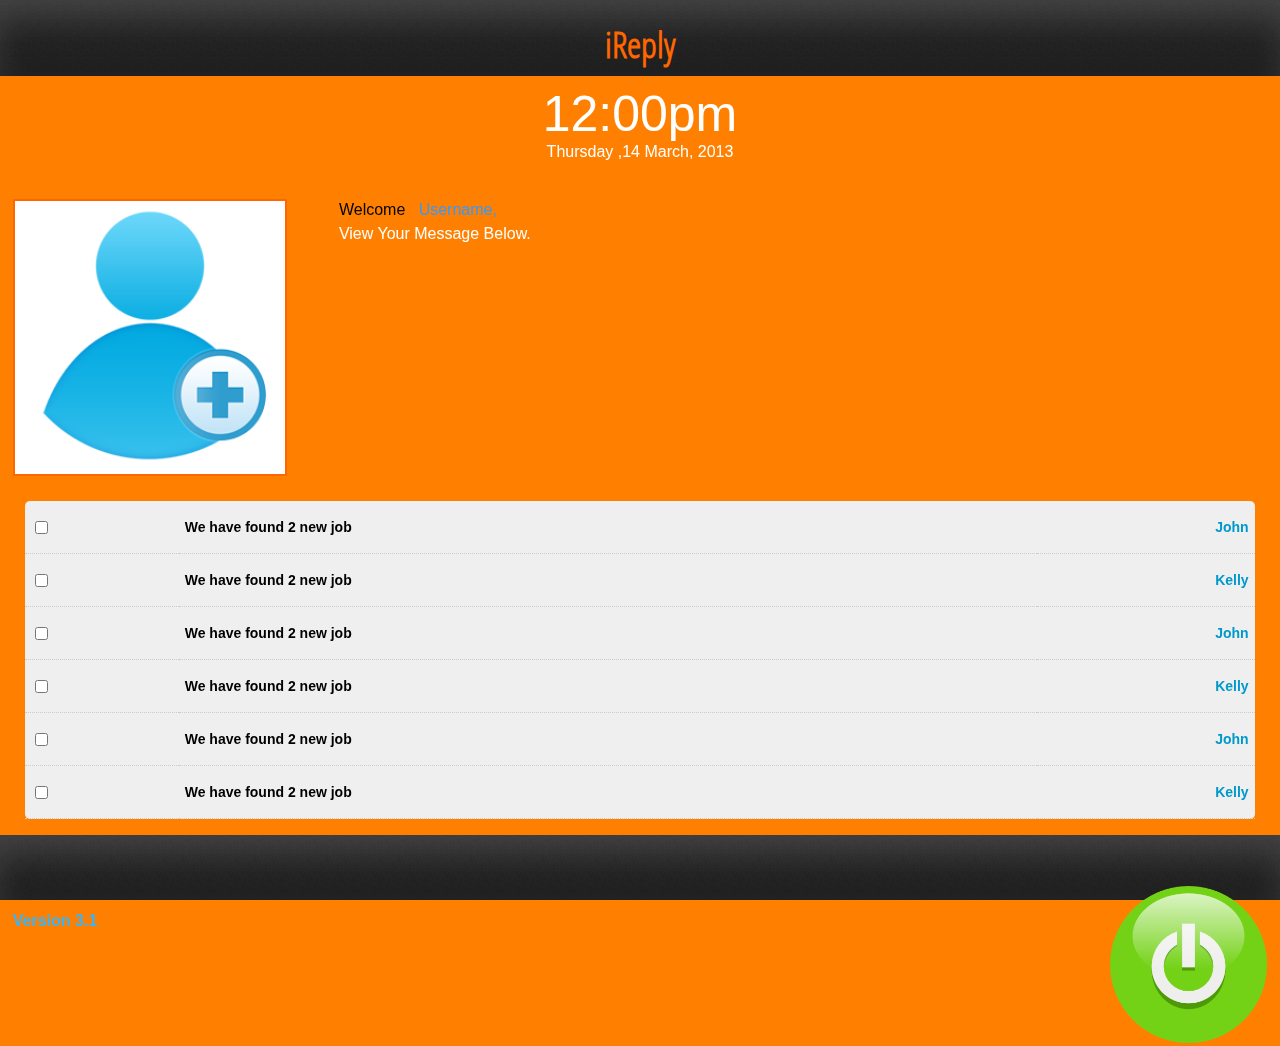
<file: examples/simple/profile.htm>
<!DOCTYPE html PUBLIC "-//WAPFORUM//DTD XHTML Mobile 1.0//EN" "http://www.wapforum.org/DTD/xhtml-mobile10.dtd">
<html xmlns="http://www.w3.org/1999/xhtml" xml:lang="en" lang="en">
<head>
<meta http-equiv="Content-Type" content="text/html; charset=utf-8" />
<meta name="viewport" content="width=device-width, initial-scale=1.0, user-scalable=no, minimum-scale=1.0, maximum-scale=1.0" />
<meta name="apple-mobile-web-app-capable" content="yes" />
<meta name="apple-mobile-web-app-status-bar-style" content="black-translucent" />
<title>iReply</title>
<link href="style.css"rel="stylesheet" type="text/css" />
<script type="text/javascript" src="../../src/iscroll.js"></script>

<script type="text/javascript">

var myScroll;
function loaded() {
	myScroll = new iScroll('wrapper');
}

document.addEventListener('touchmove', function (e) { e.preventDefault(); }, false);

/* * * * * * * *
 *
 * Use this for high compatibility (iDevice + Android)
 *
 */
document.addEventListener('DOMContentLoaded', function () { setTimeout(loaded, 200); }, false);
/*
 * * * * * * * */


/* * * * * * * *
 *
 * Use this for iDevice only
 *
 */
//document.addEventListener('DOMContentLoaded', loaded, false);
/*
 * * * * * * * */


/* * * * * * * *
 *
 * Use this if nothing else works
 *
 */
//window.addEventListener('load', setTimeout(function () { loaded(); }, 200), false);
/*
 * * * * * * * */

</script>

<style type="text/css" media="all">
body,ul,li {
	padding:0;
	margin:0;
	border:0;
}

body {
	font-size:12px;
	-webkit-user-select:none;
    -webkit-text-size-adjust:none;
	font-family:helvetica;
/*	padding-bottom:44px;	/*	This prevents the scroller to lock if the user swipes down outside of the screen.
							 	NOT needed if in home screen mode and on Android. */
								background:#ff8000;
}

#header {
	width:100%;
	height:auto;
	min-height:50px;
	line-height:45px;
	 background:url(images/header.png) repeat-x ;
	 box-shadow: inset 0px 15px 30px 0px rgba(255,255,255,0.1);
	  text-align:center;
	    font-family: 'OpenSansCondensedLight';
	padding-top:2%;
	color:#FF6600;
	font-size:36px;
	font-weight:bold;
	
}

#header a {
	color:#f3f3f3;
	text-decoration:none;
	font-weight:bold;
	text-shadow:0 -1px 0 rgba(0,0,0,0.5);
}

#footer {
	width:100%;
	height:65px;
	position:absolute; z-index:2;
	
bottom:0;
padding:0;
	background:url(images/header.png) repeat-x;
	 box-shadow: inset 0px 15px 30px 0px rgba(255,255,255,0.1);
}

#footer li {
	display:block;
	float:left;
}

#footer li {
	width:50%;
	text-align:center;
}

#footer a.remove {
	border-right:1px solid #333;
}

#footer a.add {
	border-left:1px solid #6a6a6a;
}

#footer a {
	display:block;
	text-decoration:none;
	font-size:12px;
	color:#eee;
	line-height:24px;
	text-shadow:0 -1px 0 #000;
}

#footer span {
	display:block;
	font-size:30px;
	font-weight:bold;
}

#wrapper {
			/* Of course you need to specify the object height */
top:60px; bottom:48px; 
	position:absolute; z-index:1;
	width:100%;
	
	overflow:hidden;
}

#scroller {
/*	-webkit-touch-callout:none;*/
	-webkit-tap-highlight-color:rgba(0,0,0,0);

	float:left;
	width:100%;
	padding:0;

/*	-webkit-box-shadow:0 0 8px #555;	/* Don't use box shadows, they slow down drastically CSS animations */
}

#scroller ul {
	list-style:none;
	padding:0;
	margin:0;
	width:100%;
	text-align:left;
}

#scroller li {
	padding:0 10px;
	height:40px;
	line-height:40px;
	border-bottom:1px solid #ccc;
	border-top:1px solid #fff;
	background-color:#fafafa;
	font-size:14px;
}

#scroller li > a {
	display:block;
}
#myFrame {
	position:absolute;
	top:0; left:0;
}
</style>




<style>
#preloader {
    position:absolute;
    top:0;
    left:0;
    right:0;
    bottom:0;
    background-color:#fff; /* change if the mask should have another color then white */
    z-index:999999; /* makes sure it stays on top */
}

#status {
    width:200px;
    height:200px;
    position:absolute;
    left:50%; /* centers the loading animation horizontally one the screen */
    top:50%; /* centers the loading animation vertically one the screen */
    background-image:url(img/status.gif); /* path to your loading animation */
    background-repeat:no-repeat;
    background-position:center;
    margin:-100px 0 0 -100px; /* is width and height divided by two */
}
.button3{
border:1px solid #26759E;-webkit-box-shadow: #FEFFFF 0px 1px 3px inset;-moz-box-shadow: #FEFFFF 0px 1px 3px inset; box-shadow: #FEFFFF 0px 1px 3px inset; -webkit-border-radius: 7px; -moz-border-radius: 7px;border-radius: 7px;font-size:14px;font-family:lucida sans unicode, lucida grande, sans-serif; padding: 11px 5px 11px 5px; text-shadow: 0px 1px 0 rgba(0,0,0,0.5); text-align: center; color: #FFFFFF;background-color: #60FA1E;
 background-image: -webkit-gradient(linear, left top, left bottom, color-stop(0%, #60FA1E), color-stop(100%, #174F17));
 background-image: -webkit-linear-gradient(top, #60FA1E, #174F17);
 background-image: -moz-linear-gradient(top, #60FA1E, #174F17);
 background-image: -ms-linear-gradient(top, #60FA1E, #174F17);
 background-image: -o-linear-gradient(top, #60FA1E, #174F17);
 background-image: linear-gradient(top, #60FA1E, #174F17);filter:progid:DXImageTransform.Microsoft.gradient(GradientType=0,startColorstr=#60FA1E, endColorstr=#174F17);
}
h9{

font-family:Arial, Helvetica, sans-serif;
font-size:16px;
color:#FFFFFF;
text-align:center;
}
 table{
 border-collapse:collapse;
 }
 tr td{
 border-bottom:1px dotted #CCCCCC;
 border-collapse:collapse;
 height:40px;
 }
 .button_example{
 width:100%;
 height:auto;
 
border:2px solid #536792; 
-webkit-border-radius:3px; 
-moz-border-radius:3px; 
border-radius:3px; 
font-family:arial, helvetica, sans-serif;  
padding:1%; 
padding-bottom:3%;
text-shadow: -1px -1px 0 rgba(0,0,0,0.3);
font-weight:bold;
 text-align:center;
  color:#FFFFFF; 
  background-color:#000000;
 background-image:-webkit-gradient(linear, left top, left bottom, from(#000000), to(#cccccc));
 background-image:-webkit-linear-gradient(top, #000000, #cccccc);
 background-image:-moz-linear-gradient(top, #000000, #cccccc);
 background-image:-ms-linear-gradient(top, #000000, #cccccc);
 background-image:-o-linear-gradient(top, #000000, #cccccc);
 background-image:linear-gradient(to bottom, #000000, #cccccc);
 filter:progid:DXImageTransform.Microsoft.gradient(GradientType=0,startColorstr=#000000, endColorstr=#cccccc);
}
</style>

 <script src="jquery-latest.js"></script>
<script>
$(document).ready(function() {
$(".touch").click(function(){
//alert("fdfgfgf");
$( ".open" ).each(function () {
$(this).delay(1000).show('slow');

       
 
});
$(this).css("display","none");
$('#test').hide();
});
});


</script>
</head>


<body>

<div id="header" >

iReply<br />

					
</div>

<div id="wrapper">
	<div id="scroller">
		<div id="container" style=" padding-bottom:20px;">
			<div style="width:100%; height:100px; float:left; margin-top:2%; background:#FF8000; text-align:center;">
				<span style="font-size:50px;color:#FFFFFF;">12:00pm</span><br />
				<h9>Thursday ,14 March, 2013</h9>
			</div>
				
				
				<div style="width:100%;height:auto;float:left;"	>
				
					<div style="width:22%; height:auto; float:left; ">
						<div style="width:98%;height:auto;float:left;margin-top:5%; background:#FFFFFF; border:2px solid #FF6600;">
							<img src="images/add-user.png"  style="width:100%; height:auto;"/>
								
						</div>
						
					</div>	
						
					<div style="width:72%; height:auto; float:left; margin-left:4%;font-size:16px;font-family:Arial, Helvetica, sans-serif;color:#000000; margin-top:1%; line-height:1.5;">
					 Welcome &nbsp;&nbsp;<span style="color:#3399FF;">Username,</span><br/>
					 <span style="color:#ffffff;">View Your Message Below.</span>
					</div>
							
				
					
					
				
			  </div>		
				
				<div style="width:100%; height:400px; float:left; margin-top:2%; ">	
					
							<div style="width:98%;height:auto;float:left; margin-left:1%; font-size:14px; background:#efefef; font-family:Arial, Helvetica, sans-serif; font-weight:bold;color:#000000; border-radius:5px; -moz-border-radius:5px;  ">
							 
							  	<table style="width:100%; float:left;" cellpadding="6">
								  <tr>
								  	<td>
								<input type="checkbox"  style="margin-top:2%;"/></td>
								
								<td> <a href="viewcontact.htm" style="text-decoration:none; color:#000000;">We have found 2 new job </a>
								</td>
								<td style="text-align:right;"><span style="color:#0099CC;">John </span></td>
								  </tr>
								  
								   <tr>
								  	<td>
								<input type="checkbox"  style="margin-top:2%;"/></td>
								
								<td> We have found 2 new job 
								</td>
								<td style="text-align:right;"><span style="color:#0099CC;">Kelly </span></td>
								  </tr>
								  
								   <tr>
								  	<td>
								<input type="checkbox"  style="margin-top:2%;"/></td>
								
								<td> We have found 2 new job 
								</td>
								<td style="text-align:right;"><span style="color:#0099CC;">John</span></td>
								  </tr>
								  
								  
								   <tr>
								  	<td>
								<input type="checkbox"  style="margin-top:2%;"/></td>
								
								<td> We have found 2 new job 
								</td>
								<td style="text-align:right;"><span style="color:#0099CC;">Kelly </span></td>
								  </tr>
								  
								  
								   <tr>
								  	<td>
								<input type="checkbox"  style="margin-top:2%;"/></td>
								
								<td> We have found 2 new job 
								</td>
								<td style="text-align:right;"><span style="color:#0099CC;">John </span></td>
								  </tr>
								  
								  
								   <tr>
								  	<td>
								<input type="checkbox"  style="margin-top:2%;"/></td>
								
								<td> We have found 2 new job 
								</td>
								<td style="text-align:right;"><span style="color:#0099CC;">Kelly </span></td>
								  </tr>
								  
								 </table>
								 
							
							
							 
							</div>
						
						
				</div>
					
						
			</div>
			<div style="width:100%; height:50px;  float:left;">
			</div>
			</div>
			</div>
			
			
			<div id="footer">

					<div style="width:49%;  padding-top:6%; padding-left:1%; float:left; font-weight:bold; font-family:Arial, Helvetica, sans-serif; font-size:16px; color:#36B4F8;">
						Version 3.1
					</div>	
					<div style="width:49%; height:auto; padding-top:4%; float:left; padding-right:1%; text-align:right;">
						<img src="images/stop.png" style="width:25%;height:auto;" />
					</div>
						

			</div>


<!-- jQuery Plugin -->


<!-- Preloader -->
<script type="text/javascript">
	//<![CDATA[
		$(window).load(function() { // makes sure the whole site is loaded
			$("#status").fadeOut(); // will first fade out the loading animation
			$("#preloader").delay(350).fadeOut("slow"); // will fade out the white DIV that covers the website.
		})
	//]]>
</script> 
</body>
</html>
</file>
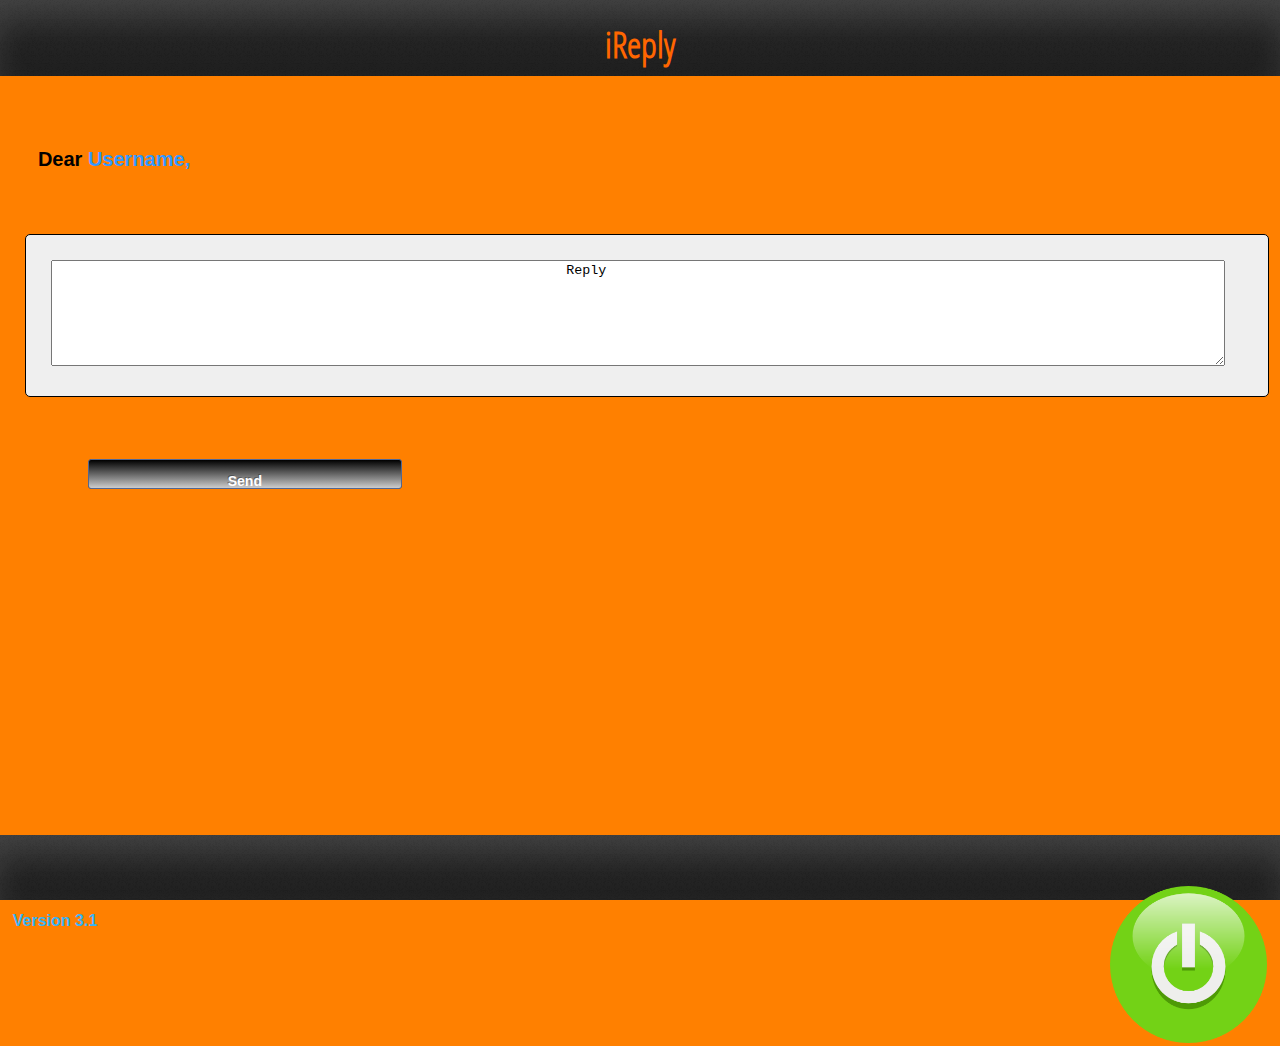
<file: examples/simple/reply.htm>
<!DOCTYPE html PUBLIC "-//WAPFORUM//DTD XHTML Mobile 1.0//EN" "http://www.wapforum.org/DTD/xhtml-mobile10.dtd">
<html xmlns="http://www.w3.org/1999/xhtml" xml:lang="en" lang="en">
<head>
<meta http-equiv="Content-Type" content="text/html; charset=utf-8" />
<meta name="viewport" content="width=device-width, initial-scale=1.0, user-scalable=no, minimum-scale=1.0, maximum-scale=1.0" />
<meta name="apple-mobile-web-app-capable" content="yes" />
<meta name="apple-mobile-web-app-status-bar-style" content="black-translucent" />
<title>My Thinking Cap</title>
<link href="style.css"rel="stylesheet" type="text/css" />
<script type="text/javascript" src="../../src/iscroll.js"></script>

<script type="text/javascript">

var myScroll;
function loaded() {
	myScroll = new iScroll('wrapper', {
		useTransform: false,
		onBeforeScrollStart: function (e) {
			var target = e.target;
			while (target.nodeType != 1) target = target.parentNode;

			if (target.tagName != 'SELECT' && target.tagName != 'INPUT' && target.tagName != 'TEXTAREA')
				e.preventDefault();
		}
	});
}

document.addEventListener('touchmove', function (e) { e.preventDefault(); }, false);
document.addEventListener('DOMContentLoaded', loaded, false);

</script>

<style type="text/css" media="all">
body,ul,li {
	padding:0;
	margin:0;
	border:0;
}

body {
	font-size:12px;
	-webkit-user-select:none;
    -webkit-text-size-adjust:none;
	font-family:helvetica;
/*	padding-bottom:44px;	/*	This prevents the scroller to lock if the user swipes down outside of the screen.
							 	NOT needed if in home screen mode and on Android. */
								background:#ff8000;
}

#header {
	width:100%;
	height:auto;
	min-height:50px;
	line-height:45px;
	 background:url(images/header.png) repeat-x ;
	 box-shadow: inset 0px 15px 30px 0px rgba(255,255,255,0.1);
	  text-align:center;
	    font-family: 'OpenSansCondensedLight';
	padding-top:2%;
	color:#FF6600;
	font-size:36px;
	font-weight:bold;
	
}

#header a {
	color:#f3f3f3;
	text-decoration:none;
	font-weight:bold;
	text-shadow:0 -1px 0 rgba(0,0,0,0.5);
}

#footer {
	width:100%;
	height:65px;
	position:absolute; z-index:2;
	
bottom:0;
padding:0;
	background:url(images/header.png) repeat-x;
	 box-shadow: inset 0px 15px 30px 0px rgba(255,255,255,0.1);
}

#footer li {
	display:block;
	float:left;
}

#footer li {
	width:50%;
	text-align:center;
}

#footer a.remove {
	border-right:1px solid #333;
}

#footer a.add {
	border-left:1px solid #6a6a6a;
}

#footer a {
	display:block;
	text-decoration:none;
	font-size:12px;
	color:#eee;
	line-height:24px;
	text-shadow:0 -1px 0 #000;
}

#footer span {
	display:block;
	font-size:30px;
	font-weight:bold;
}

#wrapper {
			/* Of course you need to specify the object height */
top:60px; bottom:48px; 
	position:absolute; z-index:1;
	width:100%;
	
	overflow:hidden;
}

#scroller {
/*	-webkit-touch-callout:none;*/
	-webkit-tap-highlight-color:rgba(0,0,0,0);

	float:left;
	width:100%;
	padding:0;

/*	-webkit-box-shadow:0 0 8px #555;	/* Don't use box shadows, they slow down drastically CSS animations */
}

#scroller ul {
	list-style:none;
	padding:0;
	margin:0;
	width:100%;
	text-align:left;
}

#scroller li {
	padding:0 10px;
	height:40px;
	line-height:40px;
	border-bottom:1px solid #ccc;
	border-top:1px solid #fff;
	background-color:#fafafa;
	font-size:14px;
}

#scroller li > a {
	display:block;
}
#myFrame {
	position:absolute;
	top:0; left:0;
}
</style>




<style>
#preloader {
    position:absolute;
    top:0;
    left:0;
    right:0;
    bottom:0;
    background-color:#fff; /* change if the mask should have another color then white */
    z-index:999999; /* makes sure it stays on top */
}

#status {
    width:200px;
    height:200px;
    position:absolute;
    left:50%; /* centers the loading animation horizontally one the screen */
    top:50%; /* centers the loading animation vertically one the screen */
    background-image:url(img/status.gif); /* path to your loading animation */
    background-repeat:no-repeat;
    background-position:center;
    margin:-100px 0 0 -100px; /* is width and height divided by two */
}
.button3{
border:1px solid #26759E;-webkit-box-shadow: #FEFFFF 0px 1px 3px inset;-moz-box-shadow: #FEFFFF 0px 1px 3px inset; box-shadow: #FEFFFF 0px 1px 3px inset; -webkit-border-radius: 7px; -moz-border-radius: 7px;border-radius: 7px;font-size:14px;font-family:lucida sans unicode, lucida grande, sans-serif; padding: 11px 5px 11px 5px; text-shadow: 0px 1px 0 rgba(0,0,0,0.5); text-align: center; color: #FFFFFF;background-color: #60FA1E;
 background-image: -webkit-gradient(linear, left top, left bottom, color-stop(0%, #60FA1E), color-stop(100%, #174F17));
 background-image: -webkit-linear-gradient(top, #60FA1E, #174F17);
 background-image: -moz-linear-gradient(top, #60FA1E, #174F17);
 background-image: -ms-linear-gradient(top, #60FA1E, #174F17);
 background-image: -o-linear-gradient(top, #60FA1E, #174F17);
 background-image: linear-gradient(top, #60FA1E, #174F17);filter:progid:DXImageTransform.Microsoft.gradient(GradientType=0,startColorstr=#60FA1E, endColorstr=#174F17);
}
h9{

font-family:Arial, Helvetica, sans-serif;
font-size:16px;
color:#FFFFFF;
text-align:center;
}
 table{
 border-collapse:collapse;
 }
 tr td{
 border-bottom:1px dotted #CCCCCC;
 border-collapse:collapse;
 height:40px;
 }
 .button_example{
 width:100%;
 height:auto;
 
border:1px solid #536792; 
-webkit-border-radius:3px; 
-moz-border-radius:3px; 
border-radius:3px; 
font-family:arial, helvetica, sans-serif; 
font-size:14px; 
padding:1%; 
padding-bottom:1%;
text-shadow: -1px -1px 0 rgba(0,0,0,0.3);
font-weight:bold;
 text-align:center;
  color:#FFFFFF; 
  background-color:#000000;
 background-image:-webkit-gradient(linear, left top, left bottom, from(#000000), to(#cccccc));
 background-image:-webkit-linear-gradient(top, #000000, #cccccc);
 background-image:-moz-linear-gradient(top, #000000, #cccccc);
 background-image:-ms-linear-gradient(top, #000000, #cccccc);
 background-image:-o-linear-gradient(top, #000000, #cccccc);
 background-image:linear-gradient(to bottom, #000000, #cccccc);
 filter:progid:DXImageTransform.Microsoft.gradient(GradientType=0,startColorstr=#000000, endColorstr=#cccccc);
}
</style>

 <script src="jquery-latest.js"></script>
<script>
$(document).ready(function() {
$(".touch").click(function(){
//alert("fdfgfgf");
$( ".open" ).each(function () {
$(this).delay(1000).show('slow');

       
 
});
$(this).css("display","none");
$('#test').hide();
});
});


</script>
</head>


<body>

<div id="header" >

iReply<br />

					
</div>

<div id="wrapper">
	<div id="scroller">
		<div id="container" style=" padding-bottom:20px;">
			
				
				
				<div style="width:100%;height:auto;float:left;"	>
					<div style="width:98%; height:auto; float:left;font-size:20px;font-family:Arial, Helvetica, color:#FFFFFF;sans-serif;margin-top:7%;text-align:left;margin-left:2%; font-weight:bold;">
					Dear <span style="font-weight:bold;color:#3399FF;">Username,</span>
					</div>
					
			  	</div>		
					
				
				<div style="width:100%; height:auto; float:left; margin-top:5%;">	
					
							<div style="width:95%;height:auto;float:left; margin-left:1%; border:1px solid #000000;font-family:Arial, Helvetica, sans-serif;font-size:18px;font-weight:normal;color:#000000;padding:2%; background:#efefef; border-radius:5px; -moz-border-radius:5px;">
							
							  	
								<textarea name="reply"  style="width:98%; height:100px;"   >
								Reply
								</textarea>

								 
							
							  
							
							 
							</div>
						
						
				</div>
					
							<div style="width:100%;height:auto;float:left;margin-top:5%;">
							<input type="button" class="button_example" value="Send" style="width:25%;height:30px;text-align:center; float:left;  margin-left:6%;" />
							
							</div>		
					
							
				
					
					
			
						
			</div>
			<div style="width:100%; height:100px;  float:left;">
			</div>
			</div>
			</div>
			
			
			<div id="footer">

					<div style="width:49%;  padding-top:6%; padding-left:1%; float:left; font-weight:bold; font-family:Arial, Helvetica, sans-serif; font-size:16px; color:#36B4F8;">
						Version 3.1
					</div>	
					<div style="width:49%; height:auto; padding-top:4%; float:left; padding-right:1%; text-align:right;">
						<img src="images/stop.png" style="width:25%;height:auto;" />
					</div>
						

			</div>



<!-- jQuery Plugin -->


<!-- Preloader -->
<script type="text/javascript">
	//<![CDATA[
		$(window).load(function() { // makes sure the whole site is loaded
			$("#status").fadeOut(); // will first fade out the loading animation
			$("#preloader").delay(350).fadeOut("slow"); // will fade out the white DIV that covers the website.
		})
	//]]>
</script> 
</body>
</html>
</file>
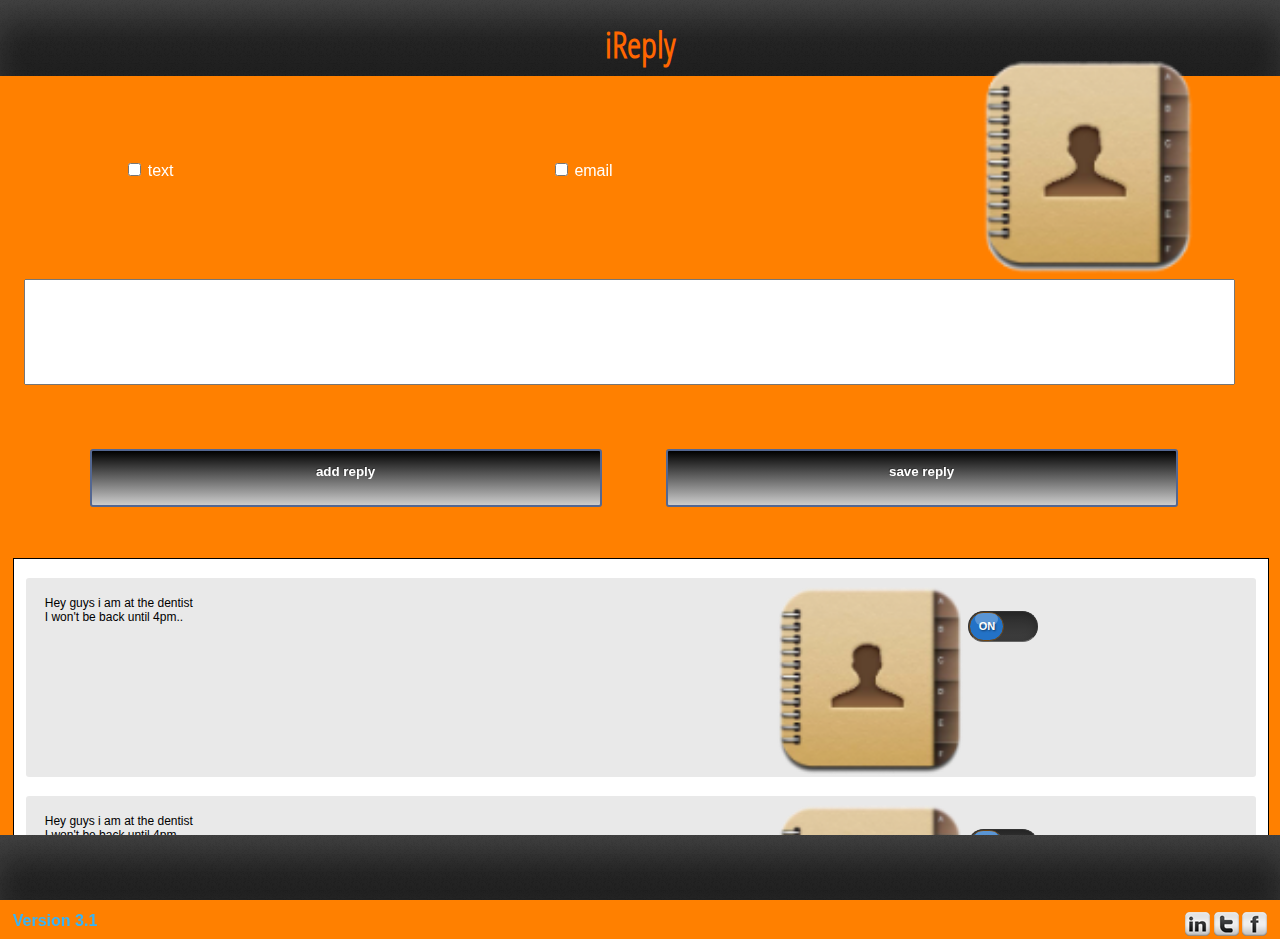
<file: examples/simple/respondsability.htm>
<!DOCTYPE html PUBLIC "-//WAPFORUM//DTD XHTML Mobile 1.0//EN" "http://www.wapforum.org/DTD/xhtml-mobile10.dtd">
<html xmlns="http://www.w3.org/1999/xhtml" xml:lang="en" lang="en">
<head>
<meta http-equiv="Content-Type" content="text/html; charset=utf-8" />
<meta name="viewport" content="width=device-width, initial-scale=1.0, user-scalable=no, minimum-scale=1.0, maximum-scale=1.0" />
<meta name="apple-mobile-web-app-capable" content="yes" />
<meta name="apple-mobile-web-app-status-bar-style" content="black-translucent" />
<title>iReply</title>
<link href="style.css"rel="stylesheet" type="text/css" />
<script type="text/javascript" src="../../src/iscroll.js"></script>

<script type="text/javascript">

var myScroll;
function loaded() {
	myScroll = new iScroll('wrapper');
}

document.addEventListener('touchmove', function (e) { e.preventDefault(); }, false);

/* * * * * * * *
 *
 * Use this for high compatibility (iDevice + Android)
 *
 */
document.addEventListener('DOMContentLoaded', function () { setTimeout(loaded, 200); }, false);
/*
 * * * * * * * */


/* * * * * * * *
 *
 * Use this for iDevice only
 *
 */
//document.addEventListener('DOMContentLoaded', loaded, false);
/*
 * * * * * * * */


/* * * * * * * *
 *
 * Use this if nothing else works
 *
 */
//window.addEventListener('load', setTimeout(function () { loaded(); }, 200), false);
/*
 * * * * * * * */

</script>

<style type="text/css" media="all">
body,ul,li {
	padding:0;
	margin:0;
	border:0;
}

body {
	font-size:12px;
	-webkit-user-select:none;
    -webkit-text-size-adjust:none;
	font-family:helvetica;
/*	padding-bottom:44px;	/*	This prevents the scroller to lock if the user swipes down outside of the screen.
							 	NOT needed if in home screen mode and on Android. */
								background:#ff8000;
}

#header {
	width:100%;
	height:auto;
	min-height:50px;
	line-height:45px;
	 background:url(images/header.png) repeat-x ;
	 box-shadow: inset 0px 15px 30px 0px rgba(255,255,255,0.1);
	  text-align:center;
	    font-family: 'OpenSansCondensedLight';
	padding-top:2%;
	color:#FF6600;
	font-size:36px;
	font-weight:bold;
	
}

#header a {
	color:#f3f3f3;
	text-decoration:none;
	font-weight:bold;
	text-shadow:0 -1px 0 rgba(0,0,0,0.5);
}

#footer {
	width:100%;
	height:65px;
	position:absolute; z-index:2;
	
bottom:0;
padding:0;
	background:url(images/header.png) repeat-x;
	 box-shadow: inset 0px 15px 30px 0px rgba(255,255,255,0.1);
}

#footer li {
	display:block;
	float:left;
}

#footer li {
	width:50%;
	text-align:center;
}

#footer a.remove {
	border-right:1px solid #333;
}

#footer a.add {
	border-left:1px solid #6a6a6a;
}

#footer a {
	display:block;
	text-decoration:none;
	font-size:12px;
	color:#eee;
	line-height:24px;
	text-shadow:0 -1px 0 #000;
}

#footer span {
	display:block;
	font-size:30px;
	font-weight:bold;
}

#wrapper {
			/* Of course you need to specify the object height */
top:60px; bottom:48px; 
	position:absolute; z-index:1;
	width:100%;
	
	overflow:hidden;
}

#scroller {
/*	-webkit-touch-callout:none;*/
	-webkit-tap-highlight-color:rgba(0,0,0,0);

	float:left;
	width:100%;
	padding:0;

/*	-webkit-box-shadow:0 0 8px #555;	/* Don't use box shadows, they slow down drastically CSS animations */
}

#scroller ul {
	list-style:none;
	padding:0;
	margin:0;
	width:100%;
	text-align:left;
}

#scroller li {
	padding:0 10px;
	height:40px;
	line-height:40px;
	border-bottom:1px solid #ccc;
	border-top:1px solid #fff;
	background-color:#fafafa;
	font-size:14px;
}

#scroller li > a {
	display:block;
}
#myFrame {
	position:absolute;
	top:0; left:0;
}
</style>




<style>
#preloader {
    position:absolute;
    top:0;
    left:0;
    right:0;
    bottom:0;
    background-color:#fff; /* change if the mask should have another color then white */
    z-index:999999; /* makes sure it stays on top */
}

#status {
    width:200px;
    height:200px;
    position:absolute;
    left:50%; /* centers the loading animation horizontally one the screen */
    top:50%; /* centers the loading animation vertically one the screen */
    background-image:url(img/status.gif); /* path to your loading animation */
    background-repeat:no-repeat;
    background-position:center;
    margin:-100px 0 0 -100px; /* is width and height divided by two */
}
.button3{
border:1px solid #26759E;-webkit-box-shadow: #FEFFFF 0px 1px 3px inset;-moz-box-shadow: #FEFFFF 0px 1px 3px inset; box-shadow: #FEFFFF 0px 1px 3px inset; -webkit-border-radius: 7px; -moz-border-radius: 7px;border-radius: 7px;font-size:14px;font-family:lucida sans unicode, lucida grande, sans-serif; padding: 11px 5px 11px 5px; text-shadow: 0px 1px 0 rgba(0,0,0,0.5); text-align: center; color: #FFFFFF;background-color: #60FA1E;
 background-image: -webkit-gradient(linear, left top, left bottom, color-stop(0%, #60FA1E), color-stop(100%, #174F17));
 background-image: -webkit-linear-gradient(top, #60FA1E, #174F17);
 background-image: -moz-linear-gradient(top, #60FA1E, #174F17);
 background-image: -ms-linear-gradient(top, #60FA1E, #174F17);
 background-image: -o-linear-gradient(top, #60FA1E, #174F17);
 background-image: linear-gradient(top, #60FA1E, #174F17);filter:progid:DXImageTransform.Microsoft.gradient(GradientType=0,startColorstr=#60FA1E, endColorstr=#174F17);
}
h9{

font-family:Arial, Helvetica, sans-serif;
font-size:16px;
color:#FFFFFF;
text-align:center;
}

 table{
 border-collapse:collapse;
 }
 tr td{
 
 border-collapse:collapse;
 height:60px;
 }
 .button_example{
 width:100%;
 height:auto;
 
border:2px solid #536792; 
-webkit-border-radius:3px; 
-moz-border-radius:3px; 
border-radius:3px; 
font-family:arial, helvetica, sans-serif;  
padding:1%; 
padding-bottom:2%;
text-shadow: -1px -1px 0 rgba(0,0,0,0.3);
font-weight:bold;
 text-align:center;
  color:#FFFFFF; 
  background-color:#000000;
 background-image:-webkit-gradient(linear, left top, left bottom, from(#000000), to(#cccccc));
 background-image:-webkit-linear-gradient(top, #000000, #cccccc);
 background-image:-moz-linear-gradient(top, #000000, #cccccc);
 background-image:-ms-linear-gradient(top, #000000, #cccccc);
 background-image:-o-linear-gradient(top, #000000, #cccccc);
 background-image:linear-gradient(to bottom, #000000, #cccccc);
 filter:progid:DXImageTransform.Microsoft.gradient(GradientType=0,startColorstr=#000000, endColorstr=#cccccc);
}
.rowbar{
width:98%;
height:auto;
float:left;
margin-left:1%;
margin-top:1.5%;
background:#E9E9E9;
-webkit-border-radius:3px;

}

</style>

<script type="text/javascript" src="jquery-1.js"></script>   
<style type="text/css">
    #stage {
  display: block;
  margin: 0;
  padding: 0;
  margin: 0 auto;
 
 
 
}
#stage .slider-frame {
  position: relative;
  display: block;
  margin: 0;
  padding: 0;
  margin: 0 auto;
  width:68px;
  height: 29px;
  float:left;
  background-color: #404040;
  background-repeat: no-repeat;
  background-image: -webkit-gradient(linear, left top, left bottom, from(#2b2b2b), to(#404040));
  background-image: -webkit-linear-gradient(#2b2b2b, #404040);
  background-image: -moz-linear-gradient(#2b2b2b, #404040);
  background-image: -o-linear-gradient(top, #2b2b2b, #404040);
  background-image: -khtml-gradient(linear, left top, left bottom, from(#2b2b2b), to(#404040));
  filter: progid:DXImageTransform.Microsoft.Gradient(StartColorStr='#2b2b2b', EndColorStr='#404040', GradientType=0);
  -ms-filter: "progid:DXImageTransform.Microsoft.gradient(startColorStr='#2b2b2b', EndColorStr='#404040', GradientType=0))";
  border-top: 1px solid #333333;
  border-right: 1px solid #333333;
  border-bottom: 1px solid #666666;
  border-left: 1px solid #333333;
  -moz-border-radius: 16px;
  border-radius: 16px;
  -webkit-box-shadow: inset 0px 1px 8px 0 rgba(0, 0, 0, 0.25);
  -moz-box-shadow: inset 0px 1px 8px 0 rgba(0, 0, 0, 0.25);
  box-shadow: inset 0px 1px 8px 0 rgba(0, 0, 0, 0.25);
}
#stage .slider-frame .slider-button {
  display: block;
  margin: 0;
  padding: 0;
  width: 33px;
  height: 27px;
  line-height: 27px;
   background: #2372c6;
 
  -moz-border-radius:16px;
  border-radius: 16px;
  border: 1px solid #70430e;
  -webkit-transition: all 0.25s ease-in-out;
  -moz-transition: all 0.25s ease-in-out;
  transition: all 0.25s ease-in-out;
  color: #fff;
  font-family:Helvetica;
  font-size:11px;
  font-weight: bold;
  text-shadow: 1px 1px 2px rgba(0, 0, 0, 0.5);
  text-align: center;
  cursor: pointer;
}
#stage .slider-frame .slider-button.on {
  margin-left:32px;
  background: #d37a16;
  border: 1px solid #0f3f74;
}
#stage .slider-frame .slider-button:before {
  position: absolute;
  display: block;
  margin: 0;
  padding: 0;
  width: 23px;
  height: 12px;
  margin-left:5px;
  background: rgba(255, 255, 255, 0.25);
  content: '';
  -moz-border-radius: 15px;
  border-radius: 15px;
}
  </style>



 <script type="text/javascript">//<![CDATA[ 
$(window).load(function(){
    $('.slider-button').toggle(function(){
        $(this).addClass('on').html('OFF');
    },function(){
        $(this).removeClass('on').html('ON');
    });
});//]]>  

</script>

</head>


<body>

<div id="header" >

iReply<br />

					
</div>

<div id="wrapper">
	<div id="scroller">
		<div style="width:100%;height:auto;float:left;">
			<div style="width:100%; height:auto;float:left;">
				<table style="width:100%;">
					<tr >
						<td style="width:33%; ">
							<input type="checkbox" style="margin-left:30%;" />
								<h9>text</h9>
						</td>
						<td style="width:33%;">
							<input type="checkbox"  style="margin-left:30%;"/>
								<h9>email</h9>
						</td>
						<td style="width:33%;">
							<img src="images/contact.png" style="width:50%; margin-left:30%;" />
						</td>
					</tr>
				</table>
			</div>
			
				<div style="width:94%;height:auto;float:left;">
					<input type="text" style="width:100%;height:100px; float:left; margin-left:2%;" />
				</div>
				
					<div style="width:100%;height:auto;float:left; margin-top:5%;">
						<input type="button" class="button_example" value="add reply" style="width:40%; float:left; margin-left:7%;" />
						<input type="button" class="button_example" value="save reply" style="width:40%; float:left; margin-left:5%;" />
					</div>
					
						<div style="width:98%;height:auto;float:left; margin-top:4%; background:#FFFFFF; border:1px solid #000000; margin-left:1%; padding-bottom:1%;">
							<div class="rowbar">
								<a href="settings.htm"><div style="width:60%;height:auto;float:left; font-family:Arial, Helvetica, sans-serif; font-size:12px; color:#000000; padding:1.5%;">
										Hey guys i am at the dentist<br />
										I won't be back until 4pm..
									
								</div></a>
								
									<div style="width:34%;height:auto;float:left; margin-left:-2%;">
										<div style="float:left; width:45%; height:auto;">
											<img src="images/contact.png" style=" float:left; width:100%; height:auto; margin-top:5%;" />
										</div>
										
											<div style="width:50%;float:left; margin-top:8%; margin-left:1%;">	
												<section id="stage">
            
													<div class="slider-frame">
														<span class="slider-button">ON</span>
													</div>

       											</section>
											</div>
									</div>
							</div>
							
							<div class="rowbar">
								<a href="settings.htm"><div style="width:60%;height:auto;float:left; font-family:Arial, Helvetica, sans-serif; font-size:12px; color:#000000; padding:1.5%;">
										Hey guys i am at the dentist<br />
										I won't be back until 4pm..
									
								</div></a>
								
									<div style="width:34%;height:auto;float:left; margin-left:-2%;">
										<div style="float:left; width:45%; height:auto;">
											<img src="images/contact.png" style=" float:left; width:100%; height:auto; margin-top:5%;" />
										</div>
										
											<div style="width:50%;float:left; margin-top:8%; margin-left:1%;">	
												<section id="stage">
            
													<div class="slider-frame">
														<span class="slider-button">ON</span>
													</div>

       											</section>
											</div>
									</div>
							</div>
							
							<div class="rowbar">
								<a href="settings.htm"><div style="width:60%;height:auto;float:left; font-family:Arial, Helvetica, sans-serif; font-size:12px; color:#000000; padding:1.5%;">
										Hey guys i am at the dentist<br />
										I won't be back until 4pm..
									
								</div></a>
								
									<div style="width:34%;height:auto;float:left; margin-left:-2%;">
										<div style="float:left; width:45%; height:auto;">
											<img src="images/contact.png" style=" float:left; width:100%; height:auto; margin-top:5%;" />
										</div>
										
											<div style="width:50%;float:left; margin-top:8%; margin-left:1%;">	
												<section id="stage">
            
													<div class="slider-frame">
														<span class="slider-button">ON</span>
													</div>

       											</section>
											</div>
									</div>
							</div>
							
							
							<div class="rowbar">
								<a href="settings.htm"><div style="width:60%;height:auto;float:left; font-family:Arial, Helvetica, sans-serif; font-size:12px; color:#000000; padding:1.5%;">
										Hey guys i am at the dentist<br />
										I won't be back until 4pm..
									
								</div></a>
								
									<div style="width:34%;height:auto;float:left; margin-left:-2%;">
										<div style="float:left; width:45%; height:auto;">
											<img src="images/contact.png" style=" float:left; width:100%; height:auto; margin-top:5%;" />
										</div>
										
											<div style="width:50%;float:left; margin-top:8%; margin-left:1%;">	
												<section id="stage">
            
													<div class="slider-frame">
														<span class="slider-button">ON</span>
													</div>

       											</section>
											</div>
									</div>
							</div>
							
							
							<div class="rowbar">
								<a href="settings.htm"><div style="width:60%;height:auto;float:left; font-family:Arial, Helvetica, sans-serif; font-size:12px; color:#000000; padding:1.5%;">
										Hey guys i am at the dentist<br />
										I won't be back until 4pm..
									
								</div></a>
								
									<div style="width:34%;height:auto;float:left; margin-left:-2%;">
										<div style="float:left; width:45%; height:auto;">
											<img src="images/contact.png" style=" float:left; width:100%; height:auto; margin-top:5%;" />
										</div>
										
											<div style="width:50%;float:left; margin-top:8%; margin-left:1%;">	
												<section id="stage">
            
													<div class="slider-frame">
														<span class="slider-button">ON</span>
													</div>

       											</section>
											</div>
									</div>
							</div>
							
							<div class="rowbar">
								<div style="width:60%;height:auto;float:left; font-family:Arial, Helvetica, sans-serif; font-size:12px; color:#000000; padding:1.5%;">
										Hey guys i am at the dentist<br />
										I won't be back until 4pm..
									
								</div>
								
									<div style="width:34%;height:auto;float:left; margin-left:-2%;">
										<div style="float:left; width:45%; height:auto;">
											<img src="images/contact.png" style=" float:left; width:100%; height:auto; margin-top:5%;" />
										</div>
										
											<div style="width:50%;float:left; margin-top:8%; margin-left:1%;">	
												<section id="stage">
            
													<div class="slider-frame">
														<span class="slider-button">ON</span>
													</div>

       											</section>
											</div>
									</div>
							</div>
							
						</div>
		</div>
						
			
			<div style="width:100%; height:100px;  float:left;">
			</div>
			</div>
			</div>
			
			
			<div id="footer">

					<div style="width:49%;  padding-top:6%; padding-left:1%; float:left; font-weight:bold; font-family:Arial, Helvetica, sans-serif; font-size:16px; color:#36B4F8;">
						Version 3.1
					</div>	
					<div style="width:49%; height:auto; padding-top:6%; float:left; padding-right:1%; text-align:right;">
						<img src="images/linkedin.png" />
						<img src="images/twitter.png" />
						<img src="images/facebook.png" />
					</div>
						

			</div>


<!-- jQuery Plugin -->


<!-- Preloader -->
<script type="text/javascript">
	//<![CDATA[
		$(window).load(function() { // makes sure the whole site is loaded
			$("#status").fadeOut(); // will first fade out the loading animation
			$("#preloader").delay(350).fadeOut("slow"); // will fade out the white DIV that covers the website.
		})
	//]]>
</script> 
</body>
</html>
</file>
<file: examples/simple/style.css>
/* CSS Document */
body{
	font-family:Arial, Helvetica, sans-serif;
	margin:0;
	padding:0;
	width:100%;
	height:100%;
		background: url(images/bg1.png) repeat center center fixed; 
	
	}
	a {
	text-decoration: none;
	
}
@font-face {
    font-family: 'OpenSansCondensedLight';
    src: url('OpenSans-CondLight-webfont.eot');
    src: url('OpenSans-CondLight-webfont.eot?#iefix') format('embedded-opentype'),
         url('OpenSans-CondLight-webfont.woff') format('woff'),
         url('OpenSans-CondLight-webfont.ttf') format('truetype'),
         url('OpenSans-CondLight-webfont.svg#OpenSansCondensedLight') format('svg');
    font-weight: normal;
    font-style: normal;

}

	#container{
	width:98%;
	height:auto;
	
	margin-left:1%;
	
	border-top-left-radius:5px; -moz-border-top-left-radius:5px; border-top-right-radius:5px; -moz-border-top-right-radius:5px;
	}
	
.logo{
text-align:center;
border-top-left-radius:5px; 
-moz-border-top-left-radius:5px;
 border-top-right-radius:5px; 
 -moz-border-top-right-radius:5px;
position:fixed;
top:0px;
right:1%;
left:1%;

}



.button{
width:26%;
height:100%;

background:url(images/repeat3.png) repeat;

border-left:1px solid #006699;
float:left;
text-align:center;
}

.button1{
border:none; padding:7px 20px;  background:#D67C1B; box-shadow: inset 0 1px 3px pink, inset 0 -5px 15px maroon, 0 2px 1px black;
   -o-box-shadow: inset 0 1px 3px pink, inset 0 -5px 15px maroon, 0 2px 1px black;
   -webkit-box-shadow: inset 0 1px 3px pink, inset 0 -5px 15px maroon, 0 2px 1px black;
   -moz-box-shadow: inset 0 1px 3px pink, inset 0 -5px 15px maroon, 0 2px 1px black; border-radius:4px; -moz-border-radius:4px; font-size:12px; color:#FFFFFF; text-align:center;
}


#content{
width:98%;
height:auto;
float:left;
font-family:Arial, Helvetica, sans-serif;
color:#ffffff;
padding:1%;
font-size:16px;
line-height:1.8;

}


.menu{
margin:10px;
}
.menu a{
font-size:12px;
	font-weight:normal;
	text-align:left;
	display:block;
	background:url(images/repeat2.png) repeat-x;
	
	border:1px solid #dbdbdb;
	color:#ffffff;
	padding:14px;
	margin:10px 0;
	border-radius:7px;
	-moz-border-radius:7px;
	-moz-box-shadow:0 2px 4px #ffffff;
	-webkit-box-shadow:0 2px 4px #ffffff;
	box-shadow:0 2px 4px #ffffff;
	

	}

.callus{
height:28px; 
width:56%;
padding:14px;
 margin:auto; 
 background:#ffffff;
  margin-top:-50px;
   z-index:1000; 
   position:relative;
	background:url(images/repeat1.png) repeat-x;
   background-image: linear-gradient(top, #EC0000  10%, #770000  100%);
filter:progid:DXImageTransform.Microsoft.gradient(startColorstr=#EC0000, endColorstr=#770000);
background-image:-moz-linear-gradient(top, #EC0000  10%, #770000  100%);
   background-image: -o-linear-gradient(top, #EC0000  10%, #770000  100%);
background-image:-webkit-linear-gradient(top, #EC0000  10%, #770000  100%);
 border-radius:7px;
 -moz-border-radius:7px;
 font-family:Arial, Helvetica, sans-serif;
 font-size:22px;
 color:#FFFFFF;
}
.menu a:link{
text-decoration:none;
}
.image{

margin:10px;
margin-bottom:5px;
background:#ffffff;
border-radius:7px;
-moz-border-radius:7px;
}
.image1{

margin:10px;
margin-bottom:5px;
background:#ffffff;

}
.imagebox{

text-align:center;
}
.list{
list-style-image:url(images/bullet.png);
font-family:Arial, Helvetica, sans-serif;
font-size:12px;
color:#7C7C7C;
line-height:1.5;
}
@font-face {
    font-family: 'AlexBrushRegular';
    src: url('AlexBrush-Regular-OTF-webfont.eot');
    src: url('AlexBrush-Regular-OTF-webfont.eot?#iefix') format('embedded-opentype'),
         url('AlexBrush-Regular-OTF-webfont.woff') format('woff'),
         url('AlexBrush-Regular-OTF-webfont.ttf') format('truetype'),
         url('AlexBrush-Regular-OTF-webfont.svg#AlexBrushRegular') format('svg');
    font-weight: normal;
    font-style: normal;

}
h3{
 font-family: 'AlexBrushRegular';
font-size:30px;
color:#8B8B8B;
line-height:1.5;

margin-top:0px;
margin-bottom:0px;
font-weight:normal;
text-align:center;
}
h6{
font-family:Arial, Helvetica, sans-serif;
font-size:16px;
color:#336600;
line-height:1.5;
padding:5px;
margin-top:0px;
margin-bottom:0px;
font-weight:normal;
}
.text{
padding:5px;
font-family:Arial, Helvetica, sans-serif;
font-size:12px;
color:#7A7A7A;
line-height:1.5;
text-align:left;
margin-top:0px;
}
</file>
<file: examples/simple/css/styles.css>
﻿@charset "utf-8";

/* Preloader */
#preloader {
	position:absolute;
	top:0;
	left:0;
	right:0;
	bottom:0;
	background-color:#fff; /* change if the mask should have another color then white */
	z-index:99; /* makes sure it stays on top */
}

#status {
	width:200px;
	height:200px;
	position:absolute;
	left:50%; /* centers the loading animation horizontally one the screen */
	top:50%; /* centers the loading animation vertically one the screen */
	background-image:url(../img/status.gif); /* path to your loading animation */
	background-repeat:no-repeat;
	background-position:center;
	margin:-100px 0 0 -100px; /* is width and height divided by two */
}
</file>
<file: examples/simple/stylesheet.css>
/* Generated by Font Squirrel (http://www.fontsquirrel.com) on March 2, 2013 01:10:09 AM America/New_York */



@font-face {
    font-family: 'AlexBrushRegular';
    src: url('AlexBrush-Regular-OTF-webfont.eot');
    src: url('AlexBrush-Regular-OTF-webfont.eot?#iefix') format('embedded-opentype'),
         url('AlexBrush-Regular-OTF-webfont.woff') format('woff'),
         url('AlexBrush-Regular-OTF-webfont.ttf') format('truetype'),
         url('AlexBrush-Regular-OTF-webfont.svg#AlexBrushRegular') format('svg');
    font-weight: normal;
    font-style: normal;

}
</file>
